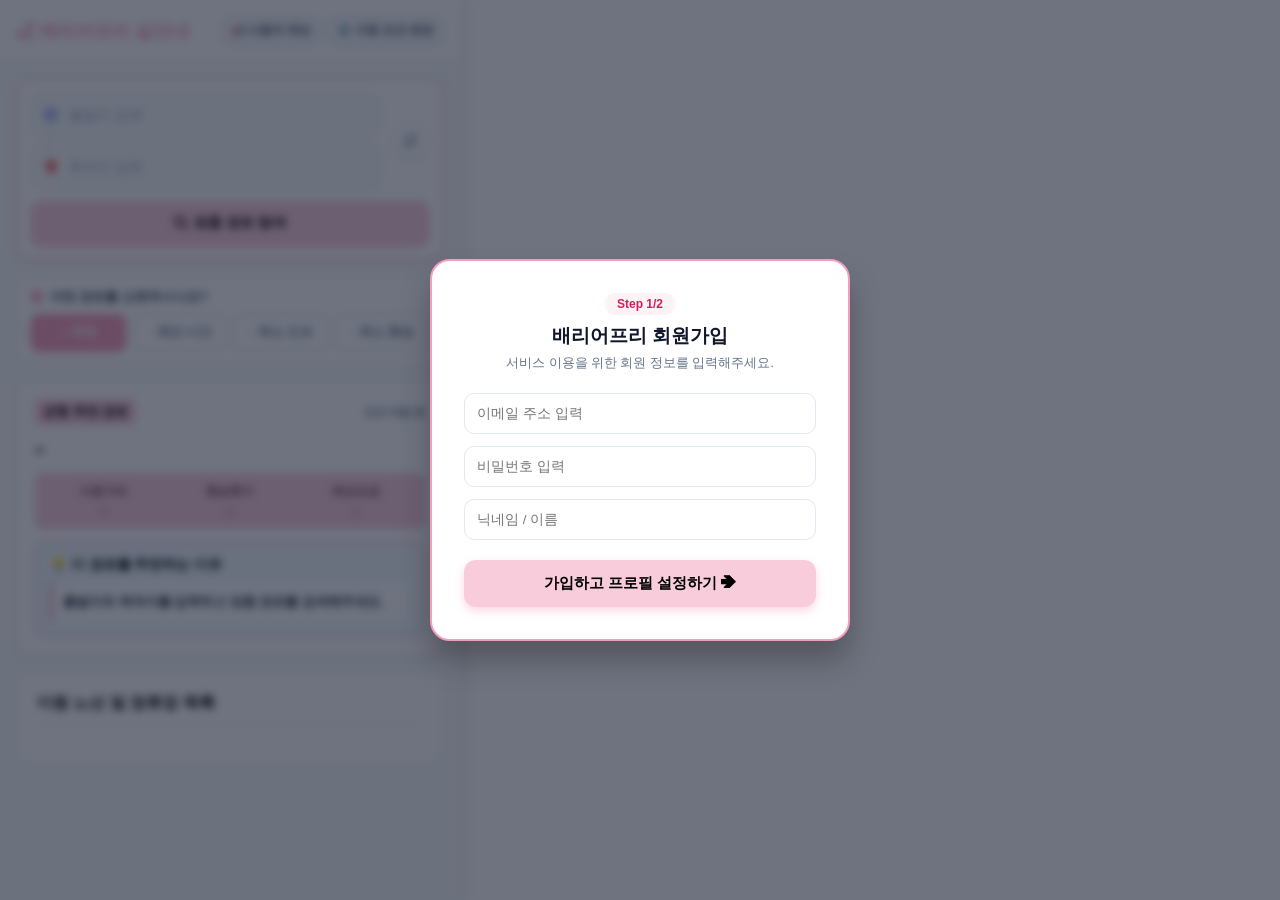
<file: frontend/index.html>
<!DOCTYPE html>
<html lang="ko">

<head>
  <meta charset="UTF-8">
  <meta name="viewport" content="width=device-width, initial-scale=1.0">
  <title>배리어프리 길안내 Service</title>

  <link rel="icon" href="data:,">

  <link rel="stylesheet" href="https://cdnjs.cloudflare.com/ajax/libs/font-awesome/6.4.0/css/all.min.css">

  <script type="text/javascript" src="https://dapi.kakao.com/v2/maps/sdk.js?appkey=a6e4cc9d6599ccd6f520b7e4932b0a70&libraries=services"></script>

  <style>
    /* =========================================================
       공통 스타일
    ========================================================== */
    * {
      box-sizing: border-box;
      margin: 0;
      padding: 0;
      font-family: -apple-system, BlinkMacSystemFont, "Segoe UI", Roboto, sans-serif;
    }

    html, body {
      width: 100%;
      height: 100%;
      overflow: hidden;
      background: #ffffff;
    }

    .app-container {
      display: flex;
      width: 100vw;
      height: 100vh;
    }

    /* =========================================================
       좌측 사이드바
    ========================================================== */
    .sidebar {
      width: 460px;
      min-width: 460px;
      height: 100%;
      background: #ffffff;
      z-index: 10;
      box-shadow: 4px 0 15px rgba(0, 0, 0, 0.08);
      display: flex;
      flex-direction: column;
    }

    .sidebar-header {
      padding: 16px;
      background: #ffffff;
      border-bottom: 1px solid #e2e8f0;
      flex-shrink: 0;
    }

    .app-title-row {
      display: flex;
      justify-content: space-between;
      align-items: center;
      gap: 6px;
      width: 100%;
    }

    .app-title {
      font-size: 18px;
      font-weight: 800;
      display: flex;
      align-items: center;
      gap: 6px;
      color: #f39eba;
      white-space: nowrap;
      flex-shrink: 0;
    }

    .header-btn-group {
      display: flex;
      gap: 4px;
      align-items: center;
      flex-shrink: 0;
    }

    .btn-edit-profile {
      background: #f8fafc;
      border: 1.5px solid #cbd5e1;
      color: #334155;
      font-size: 11.5px;
      font-weight: 800;
      padding: 6px 10px;
      border-radius: 20px;
      cursor: pointer;
      white-space: nowrap;
      transition: all 0.2s;
      display: inline-flex;
      align-items: center;
      gap: 4px;
      box-shadow: 0 2px 4px rgba(0,0,0,0.03);
    }

    .btn-edit-profile:hover {
      background: #f39eba;
      color: #ffffff;
      border-color: #f39eba;
    }

    .sidebar-scroll-content {
      flex: 1;
      overflow-y: auto;
      display: flex;
      flex-direction: column;
      gap: 16px;
      padding: 16px;
      background: #f8fafc;
    }

    /* 검색 박스 */
    .search-box {
      background: #ffffff;
      border: 1.5px solid #f39eba;
      border-radius: 14px;
      padding: 14px;
      display: flex;
      flex-direction: column;
      gap: 12px;
      box-shadow: 0 4px 12px rgba(243, 158, 186, 0.15);
      position: relative;
      z-index: 50;
    }

    .inputs-wrapper {
      display: flex;
      align-items: center;
      gap: 10px;
      position: relative;
    }

    .inputs-container {
      flex: 1;
      display: flex;
      flex-direction: column;
      gap: 8px;
      position: relative;
    }

    .inputs-container::before {
      content: '';
      position: absolute;
      left: 17px;
      top: 24px;
      bottom: 24px;
      width: 1.5px;
      border-left: 2px dotted #f39eba;
      z-index: 1;
    }

    .input-wrapper-relative {
      position: relative;
      width: 100%;
    }

    .input-group {
      display: flex;
      align-items: center;
      background: #f8fafc;
      border: 1px solid #e2e8f0;
      border-radius: 10px;
      padding: 0 12px;
      height: 44px;
      position: relative;
      z-index: 2;
      transition: all 0.2s;
    }

    .input-group:focus-within {
      border-color: #f39eba;
      background: #ffffff;
      box-shadow: 0 0 0 3px rgba(243, 158, 186, 0.2);
    }

    .input-icon {
      font-size: 14px;
      margin-right: 10px;
      width: 16px;
      text-align: center;
    }

    .input-icon.start { color: #2563eb; }
    .input-icon.end { color: #ef4444; }

    .input-group input {
      border: none;
      background: transparent;
      outline: none;
      width: 100%;
      font-size: 14px;
      color: #0f172a;
      font-weight: 700;
    }

    .input-group input::placeholder {
      color: #94a3b8;
      font-weight: 500;
    }

    .autocomplete-dropdown {
      display: none;
      position: absolute;
      top: 48px;
      left: 0;
      right: 0;
      background: #ffffff;
      border: 1.5px solid #f39eba;
      border-radius: 10px;
      box-shadow: 0 8px 24px rgba(0, 0, 0, 0.18);
      max-height: 220px;
      overflow-y: auto;
      z-index: 99999;
    }

    .autocomplete-dropdown.show {
      display: block;
    }

    .dropdown-item {
      padding: 10px 14px;
      font-size: 13px;
      cursor: pointer;
      border-bottom: 1px solid #f1f5f9;
      display: flex;
      flex-direction: column;
      gap: 2px;
      transition: background 0.15s;
    }

    .dropdown-item:last-child {
      border-bottom: none;
    }

    .dropdown-item:hover {
      background: #fdf2f4;
    }

    .dropdown-item .place-title {
      font-weight: 800;
      color: #0f172a;
    }

    .dropdown-item .place-address {
      font-size: 11px;
      color: #64748b;
    }

    .swap-btn {
      width: 38px;
      height: 38px;
      border-radius: 50%;
      border: 1px solid #e2e8f0;
      background: #ffffff;
      color: #64748b;
      font-size: 13px;
      cursor: pointer;
      display: flex;
      align-items: center;
      justify-content: center;
      transition: all 0.2s;
      box-shadow: 0 2px 4px rgba(0, 0, 0, 0.05);
    }

    .swap-btn:hover {
      background: #f8ccdb;
      color: #000000;
      border-color: #f39eba;
      transform: rotate(180deg);
    }

    .search-btn {
      width: 100%;
      padding: 13px;
      border: none;
      border-radius: 10px;
      background: #f8ccdb;
      color: #000000;
      font-size: 14px;
      font-weight: 800;
      cursor: pointer;
      box-shadow: 0 2px 4px rgba(243, 158, 186, 0.6);
      transition: background 0.2s;
      display: flex;
      align-items: center;
      justify-content: center;
      gap: 6px;
    }

    .search-btn:hover { background: #f39eba; color: #ffffff; }
    .search-btn:disabled { cursor: wait; opacity: 0.65; }

    /* 경로 선호도 UI */
    .pref-section {
      background: #ffffff;
      border: 1px solid #e2e8f0;
      border-radius: 12px;
      padding: 12px 14px;
    }

    .pref-question {
      font-size: 12.5px;
      font-weight: 800;
      color: #334155;
      margin-bottom: 8px;
      display: flex;
      align-items: center;
      gap: 6px;
    }

    .type-filter {
      display: flex;
      gap: 6px;
    }

    .chip {
      flex: 1;
      text-align: center;
      padding: 9px 0;
      font-size: 12.5px;
      font-weight: 700;
      color: #64748b;
      cursor: pointer;
      border-radius: 8px;
      transition: all 0.2s;
      background: #ffffff;
      border: 1.5px solid #cbd5e1;
      display: flex;
      align-items: center;
      justify-content: center;
      gap: 4px;
    }

    .chip:hover {
      background: #fdf2f4;
      border-color: #f39eba;
      color: #0f172a;
    }

    .chip .radio-dot {
      font-size: 10px;
      color: #94a3b8;
    }

    .chip.active {
      background: #f39eba;
      color: #ffffff;
      border-color: #f39eba;
      box-shadow: 0 2px 6px rgba(243, 158, 186, 0.4);
    }

    .chip.active:hover {
      background: #e88ea8;
      border-color: #e88ea8;
      color: #ffffff;
    }

    .chip.active .radio-dot {
      color: #ffffff;
    }

    .status-card {
      display: none;
      background: #ffffff;
      border: 1px solid #e2e8f0;
      border-radius: 12px;
      padding: 14px;
      font-size: 13px;
      color: #475569;
      line-height: 1.5;
    }

    .status-card.show { display: block; }
    .status-card.error {
      color: #b91c1c;
      background: #fef2f2;
      border-color: #fecaca;
    }

    .route-summary-card {
      background: #ffffff;
      border-radius: 12px;
      padding: 18px;
      border: 1px solid #e2e8f0;
      box-shadow: 0 1px 3px rgba(243, 158, 186, 0.6);
    }

    .route-badge-row {
      display: flex;
      justify-content: space-between;
      align-items: center;
      margin-bottom: 8px;
    }

    .route-no {
      background: #f8ccdb;
      color: #000000;
      font-size: 13px;
      font-weight: 800;
      padding: 4px 8px;
      border-radius: 6px;
    }

    .applied-cond-text {
      font-size: 11px;
      color: #64748b;
      font-weight: 600;
    }

    .main-time {
      font-size: 28px;
      font-weight: 900;
      color: #0f172a;
      margin-bottom: 8px;
    }

    .sub-info-grid {
      display: grid;
      grid-template-columns: repeat(3, 1fr);
      gap: 8px;
      background: #f8ccdb;
      padding: 10px;
      border-radius: 8px;
      margin-bottom: 12px;
      text-align: center;
    }

    .sub-info-item { font-size: 12px; color: #000000; }
    .sub-info-item strong {
      display: block;
      font-size: 15px;
      color: #000000;
      margin-top: 2px;
    }

    .reason-box {
      background: #f0f9ff;
      border: 1.5px solid #f39eba;
      border-radius: 10px;
      padding: 14px;
    }

    .reason-title {
      font-size: 13.5px;
      font-weight: 800;
      color: #000000;
      margin-bottom: 8px;
    }

    .ai-reason-text {
      font-size: 13px;
      color: #1e293b;
      line-height: 1.5;
      font-weight: 600;
      background: #ffffff;
      padding: 10px;
      border-radius: 6px;
      border-left: 3px solid #f39eba;
    }

    /* Timeline */
    .timeline-card {
      background: #ffffff;
      border-radius: 12px;
      padding: 20px;
      border: 1px solid #e2e8f0;
    }

    .timeline-title {
      font-size: 16px;
      font-weight: 800;
      color: #000000;
      margin-bottom: 18px;
      padding-bottom: 10px;
      border-bottom: 2px solid #f1f5f9;
    }

    .timeline { position: relative; padding-left: 36px; }
    .timeline-item { position: relative; padding-bottom: 24px; }
    .timeline-item:last-child { padding-bottom: 0; }

    .timeline-item::before {
      content: '';
      position: absolute;
      left: -19px;
      top: 24px;
      bottom: -10px;
      width: 3px;
      background: #f8ccdb;
    }

    .timeline-item:last-child::before { display: none; }

    .timeline-dot {
      position: absolute;
      left: -35px;
      top: 2px;
      width: 34px;
      height: 34px;
      border-radius: 50%;
      display: flex;
      align-items: center;
      justify-content: center;
      font-size: 15px;
      border: 2px solid #ffffff;
      box-shadow: 0 2px 5px rgba(0, 0, 0, 0.15);
    }

    .timeline-dot.walk { background: #e0f2fe; color: #0369a1; }
    .timeline-dot.bus { background: #dcfce7; color: #15803d; }
    .timeline-dot.subway { background: #fce7f3; color: #be185d; }
    .timeline-dot.transfer { background: #fef9c3; color: #a16207; }
    .timeline-dot.end { background: #fee2e2; color: #b91c1c; }

    .step-header { display: flex; flex-direction: column; gap: 2px; margin-bottom: 6px; }
    .step-title { font-size: 15px; font-weight: 800; color: #0f172a; }
    .step-sub-path { font-size: 13px; font-weight: 500; color: #64748b; margin-top: 1px; }
    .step-desc { font-size: 13.5px; color: #64748b; font-weight: 500; line-height: 1.4; }

    .kakao-route-card {
      margin-top: 10px;
      background: #f8fafc;
      border: 1px solid #e2e8f0;
      border-radius: 10px;
      padding: 12px 14px;
    }

    .route-vehicle-badge {
      display: inline-flex;
      align-items: center;
      gap: 6px;
      padding: 4px 10px;
      border-radius: 6px;
      font-size: 13px;
      font-weight: 800;
      margin-bottom: 10px;
    }

    .route-vehicle-badge.bus { background: #33A852; color: #ffffff; }
    .route-vehicle-badge.subway { background: #EAE12F; color: #000000; }

    .route-station-flow {
      display: flex;
      flex-direction: column;
      gap: 6px;
      font-size: 13.5px;
    }

    .station-node {
      display: flex;
      align-items: center;
      gap: 8px;
    }

    .station-node .label-tag {
      font-size: 11px;
      font-weight: 800;
      padding: 2px 6px;
      border-radius: 4px;
    }

    .station-node.board .label-tag { background: #dbeafe; color: #1d4ed8; }
    .station-node.alight .label-tag { background: #fef3c7; color: #b45309; }

    .station-node .station-name {
      font-weight: 800;
      color: #0f172a;
    }

    .station-toggle-wrapper { margin-top: 8px; }

    .btn-toggle-stations {
      background: #fdf2f4;
      border: 1px solid #f8ccdb;
      border-radius: 6px;
      padding: 6px 10px;
      font-size: 12px;
      font-weight: 700;
      color: #0f172a;
      cursor: pointer;
      display: inline-flex;
      align-items: center;
      gap: 6px;
      transition: all 0.2s;
    }

    .btn-toggle-stations:hover {
      background: #f39eba;
      color: #ffffff;
      border-color: #f39eba;
    }

    .station-list {
      display: none;
      margin-top: 8px;
      background: #fdf2f4;
      border: 1px solid #f8ccdb;
      border-radius: 8px;
      padding: 12px;
      font-size: 13.5px;
      color: #1e293b;
    }

    .station-list.show { display: block; }
    .station-title { font-weight: 800; color: #0f172a; font-size: 12px; margin-bottom: 10px; }

    .vertical-station-container {
      display: flex;
      flex-direction: column;
      gap: 2px;
      padding-left: 4px;
    }

    .vertical-station-item {
      font-size: 13px;
      font-weight: 700;
      color: #1e293b;
      display: flex;
      align-items: center;
      gap: 8px;
    }

    .vertical-station-item i { font-size: 10px; color: #f39eba; }
    .vertical-station-line { font-size: 11px; color: #f8ccdb; padding-left: 3px; line-height: 1; margin: 2px 0; font-weight: bold; }

    .timeline-dot.accessibility { background: #ede9fe; color: #6d28d9; }
    
    .accessibility-guide { 
      margin-top: 10px; 
      padding: 14px; 
      background: #faf5ff; 
      border: 1px solid #ddd6fe; 
      border-radius: 10px; 
    }
    
    .accessibility-guide-title { font-size: 12px; font-weight: 800; color: #6d28d9; margin-bottom: 8px; }
    .facility-step { padding: 8px 0; border-bottom: 1px dashed #ddd6fe; font-size: 13px; line-height: 1.55; color: #334155; }
    .facility-step:last-child { border-bottom: none; padding-bottom: 0; }
    .facility-step:first-child { padding-top: 0; }
    .facility-name { font-weight: 800; color: #0f172a; }
    .facility-location { margin-top: 3px; color: #475569; }
    .facility-status { display: inline-block; margin-top: 5px; padding: 2px 7px; border-radius: 999px; font-size: 11px; font-weight: 800; background: #dcfce7; color: #15803d; }
    .facility-status.unknown { background: #fef3c7; color: #92400e; }
    .facility-status.unavailable { background: #fee2e2; color: #b91c1c; }
    .internal-path-warning { margin-top: 8px; padding: 8px 10px; border-radius: 7px; background: #fff7ed; color: #9a3412; font-size: 12px; font-weight: 700; line-height: 1.5; }

    .bus-accessibility-guide {
      margin-top: 10px;
      padding: 12px;
      background: #f0fdf4;
      border: 1.5px solid #86efac;
      border-radius: 10px;
    }

    .bus-accessibility-title { font-size: 12px; font-weight: 800; color: #15803d; margin-bottom: 8px; }
    .bus-accessibility-row { font-size: 13px; color: #1e293b; line-height: 1.55; }
    .bus-accessibility-row strong { color: #0f172a; font-weight: 800; }
    .bus-accessibility-status { display: inline-block; margin-top: 6px; padding: 3px 9px; border-radius: 999px; font-size: 11.5px; font-weight: 800; background: #dcfce7; color: #15803d; }
    .bus-accessibility-status.unknown { background: #fef3c7; color: #92400e; }
    .bus-accessibility-status.unavailable { background: #fee2e2; color: #b91c1c; }

    .walking-access-warning {
      margin-top: 6px; padding: 6px 8px; border-radius: 7px;
      background: #fff7ed; color: #9a3412; font-size: 11.5px;
      font-weight: 700; line-height: 1.45;
    }

    .file-input-wrapper {
      display: flex;
      flex-direction: column;
      gap: 6px;
    }

    .file-input-label {
      font-size: 12px;
      font-weight: 800;
      color: #475569;
      display: flex;
      align-items: center;
      gap: 4px;
    }

    .form-input-file {
      padding: 8px;
      background: #f8fafc;
      border: 1.5px solid #e2e8f0;
      border-radius: 10px;
      font-size: 12.5px;
      color: #475569;
      cursor: pointer;
    }

    .form-input-file::-webkit-file-upload-button {
      background: #f8ccdb;
      border: none;
      border-radius: 6px;
      padding: 4px 10px;
      font-weight: 800;
      color: #000000;
      cursor: pointer;
      margin-right: 8px;
      transition: background 0.2s;
    }

    .form-input-file::-webkit-file-upload-button:hover {
      background: #f39eba;
      color: #ffffff;
    }

    /* 위치 핀 마커 스타일 */
    .kakao-pin-container {
      position: relative;
      display: flex;
      flex-direction: column;
      align-items: center;
      cursor: pointer;
      transform: translateY(-50%);
    }

    .kakao-pin-badge {
      padding: 3px 8px;
      border-radius: 12px;
      color: #ffffff;
      font-size: 11.5px;
      font-weight: 900;
      box-shadow: 0 2px 8px rgba(0, 0, 0, 0.2);
      white-space: nowrap;
      margin-bottom: 3px;
    }

    .kakao-pin-container.start .kakao-pin-badge { background: #2563eb; }
    .kakao-pin-container.end .kakao-pin-badge { background: #ef4444; }

    .kakao-pin-drop {
      width: 22px;
      height: 28px;
      border-radius: 50% 50% 50% 50% / 40% 40% 60% 60%;
      position: relative;
      display: flex;
      align-items: center;
      justify-content: center;
      box-shadow: 0 3px 8px rgba(0, 0, 0, 0.3);
    }

    .kakao-pin-container.start .kakao-pin-drop { background: #2563eb; border: 2px solid #ffffff; }
    .kakao-pin-container.end .kakao-pin-drop { background: #ef4444; border: 2px solid #ffffff; }

    .kakao-pin-drop::after {
      content: '';
      width: 8px;
      height: 8px;
      background: #ffffff;
      border-radius: 50%;
    }

    .kakao-pin-drop-tail {
      width: 0;
      height: 0;
      border-left: 4px solid transparent;
      border-right: 4px solid transparent;
      margin-top: -2px;
    }

    .kakao-pin-container.start .kakao-pin-drop-tail { border-top: 6px solid #2563eb; }
    .kakao-pin-container.end .kakao-pin-drop-tail { border-top: 6px solid #ef4444; }

    #map { flex: 1; height: 100%; }

    /* 모달 */
    .modal-overlay {
      display: flex;
      position: fixed;
      top: 0;
      left: 0;
      width: 100vw;
      height: 100vh;
      background: rgba(15, 23, 42, 0.6);
      backdrop-filter: blur(4px);
      z-index: 999999;
      justify-content: center;
      align-items: center;
    }

    .modal-card {
      background: #ffffff;
      padding: 32px;
      border-radius: 20px;
      width: 420px;
      box-shadow: 0 20px 30px rgba(0, 0, 0, 0.25);
      border: 2px solid #f39eba;
      animation: modalFadeIn 0.3s ease-out;
    }

    @keyframes modalFadeIn {
      from { opacity: 0; transform: translateY(-10px); }
      to { opacity: 1; transform: translateY(0); }
    }

    .modal-header { text-align: center; margin-bottom: 20px; }
    .modal-badge { display: inline-block; background: #fdf2f4; color: #d81b60; font-size: 12px; font-weight: 800; padding: 4px 12px; border-radius: 20px; margin-bottom: 8px; }
    .modal-title { font-size: 19px; font-weight: 800; color: #0f172a; margin-bottom: 6px; }
    .modal-desc { font-size: 12.5px; color: #64748b; line-height: 1.4; }
    .form-group { display: flex; flex-direction: column; gap: 12px; margin-bottom: 20px; }
    .form-input { width: 100%; padding: 12px; border: 1.5px solid #e2e8f0; border-radius: 10px; font-size: 13.5px; outline: none; transition: all 0.2s; }
    .form-input:focus { border-color: #f39eba; box-shadow: 0 0 0 3px rgba(243, 158, 186, 0.2); }
    .btn-action { width: 100%; padding: 14px; background: #f8ccdb; color: #000000; border: none; border-radius: 12px; font-weight: 800; font-size: 15px; cursor: pointer; box-shadow: 0 4px 10px rgba(243, 158, 186, 0.4); transition: all 0.2s; }
    .btn-action:hover { background: #f39eba; color: #ffffff; }
    .checkbox-group { display: flex; flex-direction: column; gap: 10px; margin-bottom: 24px; }
    .checkbox-label { font-size: 14px; font-weight: 700; color: #334155; display: flex; align-items: center; gap: 12px; cursor: pointer; padding: 12px 14px; border-radius: 10px; background: #f8fafc; border: 1.5px solid #e2e8f0; transition: all 0.2s; }
    .checkbox-label:hover { background: #fdf2f4; border-color: #f39eba; }
    .checkbox-label input { accent-color: #f39eba; width: 18px; height: 18px; cursor: pointer; }

    @media (max-width: 900px) {
      .sidebar { width: 380px; min-width: 380px; }
      .modal-card { width: 90%; padding: 24px; }
    }
  </style>
</head>

<body>
  <div class="app-container">

    <div class="sidebar">

      <div class="sidebar-header">
        <div class="app-title-row">
          <div class="app-title">
            <i class="fa-solid fa-route"></i>
            배리어프리 길안내
          </div>

          <div class="header-btn-group">
            <button class="btn-edit-profile" onclick="openReportModal()" title="보행 불편 요소 제보하기">
              📢 사용자 제보
            </button>
            <button class="btn-edit-profile" onclick="openProfileModal()">
              ⚙️ 이동 조건 변경
            </button>
          </div>
        </div>
      </div>

      <div class="sidebar-scroll-content">

        <div class="search-box">
          <div class="inputs-wrapper">
            <div class="inputs-container">
              <div class="input-wrapper-relative">
                <div class="input-group">
                  <i class="fa-regular fa-circle-dot input-icon start"></i>
                  <input type="text" id="start-input" value="" placeholder="출발지 입력" autocomplete="off">
                </div>
                <div id="start-dropdown" class="autocomplete-dropdown"></div>
              </div>

              <div class="input-wrapper-relative">
                <div class="input-group">
                  <i class="fa-solid fa-location-dot input-icon end"></i>
                  <input type="text" id="end-input" value="" placeholder="목적지 입력" autocomplete="off">
                </div>
                <div id="end-dropdown" class="autocomplete-dropdown"></div>
              </div>
            </div>

            <button class="swap-btn" onclick="swapStartEnd()" title="출발지/도착지 바꾸기">
              <i class="fa-solid fa-arrows-rotate"></i>
            </button>
          </div>

          <button class="search-btn" id="search-button" onclick="searchRoute()">
            <i class="fa-solid fa-magnifying-glass"></i>
            <span id="search-button-text">맞춤 경로 탐색</span>
          </button>
        </div>

        <div class="pref-section">
          <div class="pref-question">
            <i class="fa-solid fa-circle-question" style="color: #f39eba;"></i>
            어떤 경로를 선호하시나요?
          </div>

          <div class="type-filter">
            <div class="chip active" data-pref="balanced" onclick="selectPreference('balanced', this)">
              <span class="radio-dot">●</span> 추천
            </div>
            <div class="chip" data-pref="time" onclick="selectPreference('time', this)">
              <span class="radio-dot">○</span> 최단 시간
            </div>
            <div class="chip" data-pref="walk" onclick="selectPreference('walk', this)">
              <span class="radio-dot">○</span> 최소 도보
            </div>
            <div class="chip" data-pref="transfer" onclick="selectPreference('transfer', this)">
              <span class="radio-dot">○</span> 최소 환승
            </div>
          </div>
        </div>

        <div id="status-card" class="status-card"></div>

        <div class="route-summary-card" id="route-summary-card">
          <div class="route-badge-row">
            <span class="route-no" id="route-no">
              균형 추천 경로
            </span>
            <span class="applied-cond-text" id="applied-cond-summary">
              조건 적용 중
            </span>
          </div>

          <div class="main-time" id="route-time">-</div>

          <div class="sub-info-grid">
            <div class="sub-info-item">
              이동거리
              <strong id="route-dist">-</strong>
            </div>
            <div class="sub-info-item">
              환승횟수
              <strong id="route-trans">-</strong>
            </div>
            <div class="sub-info-item">
              예상요금
              <strong id="route-fare">-</strong>
            </div>
          </div>

          <div class="reason-box">
            <div class="reason-title">
              💡 이 경로를 추천하는 이유
            </div>
            <div id="ai-reason" class="ai-reason-text">
              출발지와 목적지를 입력하고 맞춤 경로를 검색해주세요.
            </div>
          </div>
        </div>

        <div class="timeline-card">
          <div class="timeline-title">
            이동 노선 및 정류장 목록
          </div>
          <div class="timeline" id="timeline-list"></div>
        </div>

      </div>
    </div>

    <div id="map"></div>
  </div>

  <div class="modal-overlay" id="signup-modal">
    <div class="modal-card">
      <div class="modal-header">
        <span class="modal-badge">Step 1/2</span>
        <div class="modal-title">배리어프리 회원가입</div>
        <div class="modal-desc">서비스 이용을 위한 회원 정보를 입력해주세요.</div>
      </div>

      <div class="form-group">
        <input type="email" id="signup-email" class="form-input" placeholder="이메일 주소 입력">
        <input type="password" id="signup-password" class="form-input" placeholder="비밀번호 입력">
        <input type="text" id="signup-name" class="form-input" placeholder="닉네임 / 이름">
      </div>

      <button class="btn-action" onclick="goToStep2()">가입하고 프로필 설정하기 ➔</button>
    </div>
  </div>

  <div class="modal-overlay" id="profile-modal" style="display: none;">
    <div class="modal-card">
      <div class="modal-header">
        <span class="modal-badge">Step 2/2</span>
        <div class="modal-title">이동에 필요한 조건 선택</div>
        <div class="modal-desc">개별 이동 제약 조건을 선택하시면 맞춤형 경로를 추천해 드립니다.</div>
      </div>

      <div class="checkbox-group">
        <label class="checkbox-label">
          <input type="checkbox" id="cond-stairs" value="no_stairs" checked>
          <span> 계단 이용 어려움</span>
        </label>
        <label class="checkbox-label">
          <input type="checkbox" id="cond-elevator" value="elevator_required" checked>
          <span> 엘리베이터 필수</span>
        </label>
        <label class="checkbox-label">
          <input type="checkbox" id="cond-slope" value="avoid_steep_slope">
          <span> 급경사 피하기</span>
        </label>
        <label class="checkbox-label">
          <input type="checkbox" id="cond-low-floor-bus" value="require_low_floor_bus">
          <span> 저상버스 필요</span>
        </label>
      </div>

      <button class="btn-action" onclick="completeOnboarding()">설정 완료하고 길찾기 시작</button>
    </div>
  </div>

  <div class="modal-overlay" id="report-modal" style="display: none;">
    <div class="modal-card">
      <div class="modal-header">
        <span class="modal-badge">Barrier-Free Report</span>
        <div class="modal-title">보행 불편 요소 제보하기</div>
        <div class="modal-desc">정확한 위치와 내용을 제보해 주시면 길안내에 즉시 반영됩니다.</div>
      </div>

      <div class="form-group">
        <input type="text" id="report-title" class="form-input" placeholder="장소명 / 위치 (예: 판교역 1번 출구)">
        <select id="report-type" class="form-input" style="background:#ffffff; color:#0f172a; font-weight:700;">
          <option value="STAIRS">계단 / 경사로 불편</option>
          <option value="ELEVATOR_OUT">엘리베이터 고장 / 공사</option>
          <option value="ROAD_BLOCK">보도블록 공사 / 도로 통제</option>
          <option value="OTHER">기타 불편 제보</option>
        </select>
        <textarea id="report-content" class="form-input" style="height:90px; resize:none;" placeholder="상세 제보 내용을 입력해 주세요."></textarea>

        <div class="file-input-wrapper">
          <label class="file-input-label" for="report-file">
            <i class="fa-solid fa-camera"></i> 현장 사진 첨부 (선택)
          </label>
          <input type="file" id="report-file" accept="image/*" class="form-input-file">
        </div>
      </div>

      <div style="display:flex; gap:8px;">
        <button class="btn-action" style="background:#e2e8f0; color:#475569;" onclick="closeReportModal()">취소</button>
        <button class="btn-action" onclick="submitReport()">제보 제출하기</button>
      </div>
    </div>
  </div>

  <div class="modal-overlay" id="slope-warning-modal" style="display: none;">
    <div class="modal-card" style="border-color: #ea580c; text-align: center;">
      <div class="modal-header">
        <span class="modal-badge" style="background: #fff7ed; color: #c2410c;">⚠️ 급경사 주의 안내</span>
        <div class="modal-title" style="color: #c2410c; margin-top: 6px;">급경사 구간이 포함되어 있습니다</div>
        <div class="modal-desc" id="slope-modal-desc" style="margin-top: 12px; font-size: 13.5px; color: #334155; line-height: 1.6;">
        </div>
      </div>
      <button class="btn-action" style="background: #ea580c; color: #ffffff; margin-top: 10px;" onclick="closeSlopeWarningModal()">
        확인하고 경로 보기
      </button>
    </div>
  </div>


  <script>
    /* =========================================================
       1. 설정 및 전역 변수
    ========================================================== */
    const API_BASE_URL = 'http://127.0.0.1:8000';

    let map = null;
    let ps = null;

    let startPoint = null;
    let endPoint = null;

    let startOverlay = null;
    let endOverlay = null;

    let currentPolylines = [];
    let currentSlopeOverlays = { lines: [], markers: [] };
    let currentSlopeSegments = [];

    let currentPreference = 'balanced';
    let currentPreferenceName = '균형 추천';
    let latestRouteResponse = null;


    /* =========================================================
       2. 초기화 및 카카오 지도 로드
    ========================================================== */
    window.addEventListener('DOMContentLoaded', function () {
      if (window.kakao && window.kakao.maps) {
        initMap();
        initAutocomplete();
      } else {
        alert('카카오 지도 SDK 로드에 실패했습니다. Kakao JavaScript 키를 확인해주세요.');
      }
    });

    function initMap() {
      const container = document.getElementById('map');
      const options = {
        center: new kakao.maps.LatLng(37.386, 127.12),
        level: 5
      };
      map = new kakao.maps.Map(container, options);

      if (kakao.maps.services) {
        ps = new kakao.maps.services.Places();
      }
    }


    /* =========================================================
       3. 연관 검색어 드롭다운 로직
    ========================================================== */
    function initAutocomplete() {
      const startInput = document.getElementById('start-input');
      const endInput = document.getElementById('end-input');
      const startDropdown = document.getElementById('start-dropdown');
      const endDropdown = document.getElementById('end-dropdown');

      setupAutocompleteInput(startInput, startDropdown);
      setupAutocompleteInput(endInput, endDropdown);

      document.addEventListener('click', function (e) {
        if (!startInput.contains(e.target) && !startDropdown.contains(e.target)) {
          startDropdown.classList.remove('show');
        }
        if (!endInput.contains(e.target) && !endDropdown.contains(e.target)) {
          endDropdown.classList.remove('show');
        }
      });
    }

    function setupAutocompleteInput(inputEl, dropdownEl) {
      inputEl.addEventListener('input', function () {
        const keyword = this.value.trim();
        if (!keyword || !ps) {
          dropdownEl.classList.remove('show');
          dropdownEl.innerHTML = '';
          return;
        }

        ps.keywordSearch(keyword, function (data, status) {
          if (status === kakao.maps.services.Status.OK) {
            const sortedData = [...data].sort((a, b) => {
              const aIncludes = a.place_name.includes(keyword);
              const bIncludes = b.place_name.includes(keyword);

              if (aIncludes && !bIncludes) return -1;
              if (!aIncludes && bIncludes) return 1;

              const aStartsWith = a.place_name.startsWith(keyword);
              const bStartsWith = b.place_name.startsWith(keyword);
              if (aStartsWith && !bStartsWith) return -1;
              if (!aStartsWith && bStartsWith) return 1;

              return 0;
            });

            renderDropdownItems(sortedData, inputEl, dropdownEl);
          } else {
            dropdownEl.classList.remove('show');
            dropdownEl.innerHTML = '';
          }
        });
      });
    }

    function renderDropdownItems(places, inputEl, dropdownEl) {
      dropdownEl.innerHTML = '';
      const limit = Math.min(places.length, 5);

      for (let i = 0; i < limit; i++) {
        const place = places[i];
        const item = document.createElement('div');
        item.className = 'dropdown-item';

        const address = place.road_address_name || place.address_name || '';

        item.innerHTML = `
          <span class="place-title">${escapeHtml(place.place_name)}</span>
          ${address ? `<span class="place-address">${escapeHtml(address)}</span>` : ''}
        `;

        item.addEventListener('click', function () {
          inputEl.value = place.place_name;
          dropdownEl.classList.remove('show');
        });

        dropdownEl.appendChild(item);
      }

      dropdownEl.classList.add('show');
    }


    /* =========================================================
       4. 모달 및 이벤트 핸들러
    ========================================================== */
    function goToStep2() {
      const email = document.getElementById('signup-email').value.trim();
      if (!email) {
        alert('이메일 주소를 입력해주세요.');
        return;
      }
      document.getElementById('signup-modal').style.display = 'none';
      document.getElementById('profile-modal').style.display = 'flex';
    }

    function openProfileModal() {
      document.getElementById('profile-modal').style.display = 'flex';
    }

    function completeOnboarding() {
      document.getElementById('profile-modal').style.display = 'none';

      const startKeyword = document.getElementById('start-input').value.trim();
      const endKeyword = document.getElementById('end-input').value.trim();

      if (startKeyword && endKeyword) {
        searchRoute();
      }
    }

    function openReportModal() {
      document.getElementById('report-modal').style.display = 'flex';
    }

    function closeReportModal() {
      document.getElementById('report-modal').style.display = 'none';
    }

    function submitReport() {
      const title = document.getElementById('report-title').value.trim();
      const content = document.getElementById('report-content').value.trim();
      const fileInput = document.getElementById('report-file');

      if (!title || !content) {
        alert('위치와 제보 내용을 모두 입력해 주세요.');
        return;
      }

      const hasFile = fileInput.files && fileInput.files.length > 0;
      const fileText = hasFile ? `\n(첨부된 사진: ${fileInput.files[0].name})` : '';

      alert(`제보가 성공적으로 접수되었습니다. 감사합니다!${fileText}`);

      document.getElementById('report-title').value = '';
      document.getElementById('report-content').value = '';
      fileInput.value = '';
      closeReportModal();
    }

    /* 급경사 주의 모달 감지 및 연동 */
    function checkAndShowSlopeWarning(backendData) {
      const avoidSlopeChecked = document.getElementById('cond-slope')?.checked;

      const hasRenderedSlope = (currentSlopeSegments && currentSlopeSegments.length > 0) || 
                               (currentSlopeOverlays && currentSlopeOverlays.markers && currentSlopeOverlays.markers.length > 0);

      if (avoidSlopeChecked && backendData?.has_steep_warning && hasRenderedSlope) {
        const descEl = document.getElementById('slope-modal-desc');

        if (descEl && backendData?.slope_warning_message) {
          descEl.innerText = backendData.slope_warning_message;
        } else if (descEl) {
          descEl.innerHTML = `
            선택하신 경로에 <strong>8% 이상의 급경사 구간</strong>이 포함되어 있습니다.<br>
            지형 특성상 완만한 대체 경로로 안내해 드리니 이동 시 주의하시기 바랍니다.
          `;
        }

        document.getElementById('slope-warning-modal').style.display = 'flex';
      }
    }

    function closeSlopeWarningModal() {
      const modal = document.getElementById('slope-warning-modal');
      if (modal) {
        modal.style.display = 'none';
      }
    }


    /* =========================================================
       5. 경로 선호도
    ========================================================== */
    function selectPreference(prefKey, element) {
      currentPreference = prefKey;

      const chips = document.querySelectorAll('.chip');
      chips.forEach(chip => {
        chip.classList.remove('active');
        const dot = chip.querySelector('.radio-dot');
        if (dot) dot.innerText = '○';
      });

      element.classList.add('active');
      const activeDot = element.querySelector('.radio-dot');
      if (activeDot) activeDot.innerText = '●';

      currentPreferenceName = element.innerText.replace(/[●○]/g, '').trim();

      const startKeyword = document.getElementById('start-input').value.trim();
      const endKeyword = document.getElementById('end-input').value.trim();

      if (startKeyword && endKeyword) {
        searchRoute();
      }
    }

    function getBackendPreference() {
      const preferenceMap = {
        balanced: 'BALANCED',
        time: 'FASTEST',
        walk: 'MIN_WALKING',
        transfer: 'MIN_TRANSFER'
      };

      return preferenceMap[currentPreference] || 'BALANCED';
    }


    /* =========================================================
       6. 검색 실행
    ========================================================== */
    document.getElementById('start-input').addEventListener('keydown', function (event) {
      if (event.key === 'Enter') searchRoute();
    });

    document.getElementById('end-input').addEventListener('keydown', function (event) {
      if (event.key === 'Enter') searchRoute();
    });

    function swapStartEnd() {
      const startInput = document.getElementById('start-input');
      const endInput = document.getElementById('end-input');
      const temp = startInput.value;
      startInput.value = endInput.value;
      endInput.value = temp;

      if (startInput.value && endInput.value) {
        searchRoute();
      }
    }

    function setLoading(isLoading) {
      const button = document.getElementById('search-button');
      const text = document.getElementById('search-button-text');
      button.disabled = isLoading;
      text.innerText = isLoading ? '경로 분석 중...' : '맞춤 경로 탐색';
    }

    function showStatus(message, isError = false) {
      const statusCard = document.getElementById('status-card');
      statusCard.innerText = message;
      statusCard.classList.add('show');
      if (isError) statusCard.classList.add('error');
      else statusCard.classList.remove('error');
    }

    function hideStatus() {
      const statusCard = document.getElementById('status-card');
      statusCard.classList.remove('show', 'error');
    }


    /* =========================================================
       7. API 경로 탐색 호출
    ========================================================== */
    async function searchRoute() {
      const startKeyword = document.getElementById('start-input').value.trim();
      const endKeyword = document.getElementById('end-input').value.trim();

      if (!startKeyword || !endKeyword) {
        showStatus('출발지와 목적지를 모두 입력해주세요.', true);
        return;
      }

      const mobilityConstraints = {
        avoid_stairs: document.getElementById('cond-stairs').checked,
        require_elevator: document.getElementById('cond-elevator').checked,
        avoid_steep_slope: document.getElementById('cond-slope').checked,
        require_low_floor_bus: document.getElementById('cond-low-floor-bus').checked
      };

      const selectedConditionCount = Object.values(mobilityConstraints).filter(Boolean).length;
      document.getElementById('applied-cond-summary').innerText =
        `조건 ${selectedConditionCount}개 적용 중`;

      hideStatus();
      setLoading(true);

      try {
        const response = await fetch(`${API_BASE_URL}/routes/recommend`, {
          method: 'POST',
          headers: { 'Content-Type': 'application/json' },
          body: JSON.stringify({
            origin_name: startKeyword,
            destination_name: endKeyword,
            mobility_constraints: mobilityConstraints,
            route_preference: getBackendPreference()
          })
        });

        let data = null;
        try {
          data = await response.json();
        } catch (parseError) {
          throw new Error('백엔드 응답을 JSON으로 읽을 수 없습니다.');
        }

        if (!response.ok) {
          let message = '경로 탐색에 실패했습니다.';
          if (data && data.detail) {
            message = typeof data.detail === 'string' ? data.detail : JSON.stringify(data.detail);
          }
          throw new Error(message);
        }

        console.log('FastAPI 추천 결과:', data);
        latestRouteResponse = data;

        if (!data.recommended_route) {
          clearRouteMap();
          clearRouteUI();
          showStatus(data.message || '현재 조건에서 이용 가능한 추천 경로를 찾지 못했습니다.', true);
          return;
        }

        startPoint = new kakao.maps.LatLng(data.origin.latitude, data.origin.longitude);
        endPoint = new kakao.maps.LatLng(data.destination.latitude, data.destination.longitude);

        updateMarkers();
        renderBackendRoute(data);
        drawBackendRoute(data.recommended_route);

        checkAndShowSlopeWarning(data);

        const summary = data.summary || {};
        showStatus(
          `총 ${summary.total_candidate_count ?? '-'}개 후보 중 ${summary.available_route_count ?? '-'}개의 이용 가능 경로를 분석했습니다.`
        );

      } catch (error) {
        console.error(error);
        clearRouteMap();
        showStatus('경로 탐색 중 오류가 발생했습니다.\n' + error.message, true);
      } finally {
        setLoading(false);
      }
    }


    /* =========================================================
       8. 출발/도착 마커
    ========================================================== */
    function updateMarkers() {
      if (startOverlay) startOverlay.setMap(null);
      if (endOverlay) endOverlay.setMap(null);

      if (startPoint) {
        const startContent = `
          <div class="kakao-pin-container start">
            <div class="kakao-pin-badge">출발</div>
            <div class="kakao-pin-drop"></div>
            <div class="kakao-pin-drop-tail"></div>
          </div>
        `;
        startOverlay = new kakao.maps.CustomOverlay({
          map: map,
          position: startPoint,
          content: startContent,
          yAnchor: 1.0
        });
      }

      if (endPoint) {
        const endContent = `
          <div class="kakao-pin-container end">
            <div class="kakao-pin-badge">도착</div>
            <div class="kakao-pin-drop"></div>
            <div class="kakao-pin-drop-tail"></div>
          </div>
        `;
        endOverlay = new kakao.maps.CustomOverlay({
          map: map,
          position: endPoint,
          content: endContent,
          yAnchor: 1.0
        });
      }
    }

    function renderBackendRoute(data) {
      const route = data.recommended_route;

      document.getElementById('route-no').innerText = `${currentPreferenceName} 경로`;

      const rawSeconds = route.total_travel_time_seconds ?? route.total_time_seconds ?? 0;
      const totalMinutes = rawSeconds > 0 ? Math.ceil(rawSeconds / 60) : (route.total_travel_time_minutes ?? route.total_time_minutes ?? 0);
      document.getElementById('route-time').innerText = `${totalMinutes}분`;

      const distanceMeters = Number(route.total_distance_meters || 0);
      document.getElementById('route-dist').innerText = distanceMeters > 0 ? `${(distanceMeters / 1000).toFixed(1)}km` : '정보 없음';

      const transferCount = route.transfer_count ?? 0;
      document.getElementById('route-trans').innerText = `${transferCount}회`;

      let fareText = '정보 없음';
      if (route.fare !== null && route.fare !== undefined) {
        fareText = `${Number(route.fare).toLocaleString('ko-KR')}원`;
      }
      document.getElementById('route-fare').innerText = fareText;

      const evaluation = route.evaluation || {};
      const positiveReasons = Array.isArray(evaluation.positive_reasons) ? evaluation.positive_reasons : [];

      const aiReason = (typeof data.ai_reason === 'string' && data.ai_reason.trim())
        ? data.ai_reason.trim()
        : (typeof route.ai_reason === 'string' && route.ai_reason.trim() ? route.ai_reason.trim() : null);

      const reasonText = aiReason
        || (positiveReasons.length > 0
          ? positiveReasons.join(' ')
          : '선택하신 이동 조건과 접근성 정보를 바탕으로 최적화된 맞춤 경로입니다.');

      document.getElementById('ai-reason').innerText = reasonText;

      renderBackendTimeline(route);
    }

    function getBusAccessibilityForStep(route, stepId) {
      const accessibility = route.accessibility || {};
      const busAccessibility = Array.isArray(accessibility.bus_accessibility)
        ? accessibility.bus_accessibility
        : [];

      return busAccessibility.find(item => Number(item.step_id) === Number(stepId)) || null;
    }

    function renderBusAccessibilityGuide(route, step) {
      const result = getBusAccessibilityForStep(route, step.step_id);
      if (!result) return '';

      const routes = Array.isArray(result.routes) ? result.routes : [];

      if (routes.length === 0) {
        return `
          <div class="bus-accessibility-guide">
            <div class="bus-accessibility-title">♿ 실시간 저상버스 도착 정보</div>
            <div class="bus-accessibility-row">실시간 저상버스 정보를 확인하지 못했습니다.</div>
            <span class="bus-accessibility-status unknown">정보 미확인</span>
          </div>
        `;
      }

      const rows = routes.map(item => {
        const realtime = item.realtime || {};
        const status = String(realtime.status || '').toUpperCase();
        const nextBus = realtime.next_low_floor_bus || null;
        const busNumber = item.bus_number || '-';

        if (status === 'AVAILABLE' && realtime.low_floor_bus_available === true) {
          const details = [];

          if (nextBus?.arrival_minutes !== null && nextBus?.arrival_minutes !== undefined) {
            details.push(`약 ${nextBus.arrival_minutes}분 후 도착`);
          }

          if (nextBus?.remaining_stops !== null && nextBus?.remaining_stops !== undefined) {
            details.push(`${nextBus.remaining_stops}개 정류장 전`);
          }

          return `
            <div class="bus-accessibility-row">
              <strong>${escapeHtml(busNumber)}번 저상버스</strong>
              ${details.length ? ` · ${escapeHtml(details.join(' · '))}` : ''}
            </div>
          `;
        }

        if (status === 'NO_LOW_FLOOR_BUS') {
          return `
            <div class="bus-accessibility-row">
              <strong>${escapeHtml(busNumber)}번</strong> · 현재 도착 예정 차량 중 저상버스 없음
            </div>
          `;
        }

        return `
          <div class="bus-accessibility-row">
            <strong>${escapeHtml(busNumber)}번</strong> · 실시간 저상버스 정보 미확인
          </div>
        `;
      }).join('');

      const resultStatus = String(result.status || '').toUpperCase();
      let badgeText = '정보 미확인';
      let badgeClass = 'unknown';

      if (resultStatus === 'LOW_FLOOR_AVAILABLE') {
        badgeText = '저상버스 이용 가능';
        badgeClass = '';
      } else if (resultStatus === 'LOW_FLOOR_NOT_AVAILABLE') {
        badgeText = '저상버스 없음';
        badgeClass = 'unavailable';
      }

      return `
        <div class="bus-accessibility-guide">
          <div class="bus-accessibility-title">♿ 실시간 저상버스 도착 정보</div>
          ${rows}
          <span class="bus-accessibility-status ${badgeClass}">${badgeText}</span>
        </div>
      `;
    }

    function toggleStations(stepIndex, count) {
      const listEl = document.getElementById(`station-list-${stepIndex}`);
      const btnEl = document.getElementById(`station-btn-${stepIndex}`);
      if (!listEl) return;

      if (listEl.classList.contains('show')) {
        listEl.classList.remove('show');
        btnEl.innerHTML = `▼ 경유 정류장/역 (${count}개) 보기`;
      } else {
        listEl.classList.add('show');
        btnEl.innerHTML = `▲ 경유 목록 접기`;
      }
    }

    function getWalkingAccessPart(route, key) {
      return (route.walking_access || {})[key] || null;
    }

    function getWalkingAccessibilityPart(route, key) {
      return (route.walking_accessibility || {})[key] || null;
    }

    function renderAccessWalkingTimelineItem(route, key, placeName) {
      const access = getWalkingAccessPart(route, key);
      const accessibility = getWalkingAccessibilityPart(route, key);

      const label = key === 'first_mile' ? '첫 보행 구간' : '마지막 보행 구간';

      const distance =
        access?.distance_meters ??
        access?.distance ??
        access?.total_distance_meters ??
        (key === 'first_mile' ? route.total_walk_distance_meters : null);

      const seconds =
        access?.time_seconds ??
        access?.duration_seconds ??
        access?.total_time_seconds ??
        (key === 'first_mile' ? route.access_walk_time_seconds : null);

      const meta = [];
      if (distance !== null && distance !== undefined && distance > 0) {
        meta.push(`${Number(distance).toLocaleString('ko-KR')}m`);
      }
      if (seconds !== null && seconds !== undefined && seconds > 0) {
        meta.push(`약 ${Math.max(1, Math.ceil(Number(seconds) / 60))}분`);
      }

      const barriers = Array.isArray(accessibility?.detected_barriers)
        ? [...accessibility.detected_barriers]
        : [];

      if (accessibility?.has_stairs === true && !barriers.includes('계단')) barriers.push('계단');
      if (accessibility?.has_overpass === true && !barriers.includes('육교')) barriers.push('육교');

      const warningHtml = barriers.length
        ? `<div class="walking-access-warning">⚠️ 보행 주의 요소: ${barriers.map(v => escapeHtml(String(v))).join(', ')}</div>`
        : '';

      return `
        <div class="timeline-item">
          <div class="timeline-dot walk"><i class="fa-solid fa-person-walking"></i></div>
          <div class="step-header"><span class="step-title">${escapeHtml(label)}</span></div>
          <div class="step-desc">${placeName ? `${escapeHtml(placeName)} · ` : ''}${meta.length ? escapeHtml(meta.join(' · ')) : '도보 이동'}</div>
          ${warningHtml}
        </div>
      `;
    }

    function renderBackendTimeline(route) {
      const steps = Array.isArray(route.steps) ? route.steps : [];
      const internalPaths = getInternalAccessibilityPaths(route);
      const renderedInternalPaths = new Set();
      let timelineHtml = '';

      const originName = latestRouteResponse?.origin?.name || '출발지';
      timelineHtml += renderAccessWalkingTimelineItem(route, 'first_mile', originName);

      steps.forEach((step, stepIndex) => {
        const stepType = String(step.step_type || '').toUpperCase();
        let guidance = String(step.guidance || '');
        const stops = Array.isArray(step.stops) ? step.stops : [];
        const firstStop = normalizeStationName(stops[0] || '');
        const lastStop = normalizeStationName(stops[stops.length - 1] || '');

        if (stepType === 'SUBWAY') {
          internalPaths.forEach((internalPath, internalIndex) => {
            if (renderedInternalPaths.has(internalIndex)) return;

            const movementType = getInternalPathMovementType(internalPath);
            const stationName = normalizeStationName(getInternalPathStationName(internalPath));
            const toLine = String(internalPath.movement?.to_line || '').trim();
            const stepLines = getStepLineNames(step);

            const isBoarding = movementType.includes('BOARD') && stationName === firstStop;
            const isTransferIntoThisStep = movementType.includes('TRANSFER') && stationName === firstStop && (!toLine || stepLines.includes(toLine));

            if (isBoarding || isTransferIntoThisStep) {
              timelineHtml += renderInternalPathTimelineItem(internalPath);
              renderedInternalPaths.add(internalIndex);
            }
          });
        }

        let type = 'walk';
        let iconClass = 'fa-solid fa-person-walking';

        if (stepType === 'SUBWAY') {
          type = 'subway';
          iconClass = 'fa-solid fa-train-subway';
        } else if (stepType === 'BUS') {
          type = 'bus';
          iconClass = 'fa-solid fa-bus';
        } else if (stepType === 'WALKING' && guidance.includes('환승')) {
          type = 'transfer';
          iconClass = 'fa-solid fa-arrows-rotate';
        }

        if (stepType === 'WALKING' && type !== 'transfer') {
          guidance = guidance.replace('환승 이동', '도보 이동').replace('환승', '도보');
        }

        let vehicleText = Array.isArray(step.vehicles) ? step.vehicles.map(v => v.name).filter(Boolean).join(', ') : '';

        let titleHtml = '';
        if (stepType === 'BUS') {
          const busTitle = vehicleText ? `일반 ${vehicleText}` : '버스';
          const routeSub = (stops.length > 1) ? `(${stops[0]} > ${stops[stops.length - 1]})` : '';

          titleHtml = `
            <span class="step-title">${escapeHtml(busTitle)}</span>
            ${routeSub ? `<span class="step-sub-path">${escapeHtml(routeSub)}</span>` : ''}
          `;
        } else {
          let mainTitle = guidance || (stepType === 'SUBWAY' ? '지하철 이동' : '도보 이동');
          titleHtml = `<span class="step-title">${escapeHtml(mainTitle)}</span>`;
        }

        const descriptionParts = [];
        if (step.distance !== undefined && step.distance !== null) {
          descriptionParts.push(`${Number(step.distance).toLocaleString('ko-KR')}m`);
        }
        if (step.time !== undefined && step.time !== null) {
          descriptionParts.push(`${Math.ceil(Number(step.time) / 60)}분`);
        }
        if (vehicleText && stepType !== 'BUS') descriptionParts.push(vehicleText);

        const description = descriptionParts.join(' · ');

        let kakaoCardHtml = '';
        if (stepType === 'BUS' || stepType === 'SUBWAY') {
          const badgeClass = stepType === 'BUS' ? 'bus' : 'subway';
          const badgeIcon = stepType === 'BUS' ? 'fa-bus' : 'fa-train-subway';

          kakaoCardHtml = `
            <div class="kakao-route-card">
              <div class="route-vehicle-badge ${badgeClass}">
                <i class="fa-solid ${badgeIcon}"></i> ${escapeHtml(vehicleText || (stepType === 'BUS' ? '버스' : '지하철'))}
              </div>
              <div class="route-station-flow">
                <div class="station-node board">
                  <span class="label-tag">승차</span>
                  <span class="station-name">${escapeHtml(stops[0] || '승차 정류장')}</span>
                </div>
                ${stops.length > 1 ? `
                  <div class="station-node alight">
                    <span class="label-tag">하차</span>
                    <span class="station-name">${escapeHtml(stops[stops.length - 1] || '하차 정류장')}</span>
                  </div>
                ` : ''}
              </div>
            </div>
          `;
        }

        let stationsHtml = '';
        if (stops.length > 2) {
          const viaStops = stops.slice(1, -1);
          const verticalStopsHtml = viaStops.map((stop, idx) => {
            const isLast = idx === viaStops.length - 1;
            return `
              <div class="vertical-station-item">
                <i class="fa-solid fa-circle"></i>
                <span>${escapeHtml(String(stop))}</span>
              </div>
              ${!isLast ? `<div class="vertical-station-line">│</div>` : ''}
            `;
          }).join('');

          stationsHtml = `
            <div class="station-toggle-wrapper">
              <button class="btn-toggle-stations" id="station-btn-${stepIndex}" onclick="toggleStations(${stepIndex}, ${viaStops.length})">
                ▼ 경유 정류장/역 (${viaStops.length}개) 보기
              </button>
              <div class="station-list" id="station-list-${stepIndex}">
                <div class="station-title">🚏 전체 경유 목록</div>
                <div class="vertical-station-container">
                  ${verticalStopsHtml}
                </div>
              </div>
            </div>
          `;
        }

        const requireLowFloorBus = document.getElementById('cond-low-floor-bus').checked;
        const busAccessibilityHtml = (stepType === 'BUS' && requireLowFloorBus)
          ? renderBusAccessibilityGuide(route, step)
          : '';

        timelineHtml += `
          <div class="timeline-item">
            <div class="timeline-dot ${type}"><i class="${iconClass}"></i></div>
            <div class="step-header">${titleHtml}</div>
            <div class="step-desc">${escapeHtml(description)}</div>
            ${kakaoCardHtml}
            ${stationsHtml}
            ${busAccessibilityHtml}
          </div>
        `;

        if (stepType === 'SUBWAY') {
          internalPaths.forEach((internalPath, internalIndex) => {
            if (renderedInternalPaths.has(internalIndex)) return;

            const movementType = getInternalPathMovementType(internalPath);
            const stationName = normalizeStationName(getInternalPathStationName(internalPath));
            const isAlighting = (movementType.includes('ALIGHT') || movementType.includes('ARRIV') || movementType.includes('EXIT')) && stationName === lastStop;

            if (isAlighting) {
              timelineHtml += renderInternalPathTimelineItem(internalPath);
              renderedInternalPaths.add(internalIndex);
            }
          });
        }
      });

      internalPaths.forEach((internalPath, internalIndex) => {
        if (!renderedInternalPaths.has(internalIndex)) {
          timelineHtml += renderInternalPathTimelineItem(internalPath);
          renderedInternalPaths.add(internalIndex);
        }
      });

      const destinationNameForWalk = latestRouteResponse?.destination?.name || '목적지';
      timelineHtml += renderAccessWalkingTimelineItem(route, 'last_mile', destinationNameForWalk);

      if (latestRouteResponse && latestRouteResponse.destination) {
        const destinationName = latestRouteResponse.destination.name || '목적지';
        timelineHtml += `
          <div class="timeline-item">
            <div class="timeline-dot end"><i class="fa-solid fa-location-dot"></i></div>
            <div class="step-header"><span class="step-title">${escapeHtml(destinationName)} 도착</span></div>
            <div class="step-desc">목적지에 도착했습니다.</div>
          </div>
        `;
      }

      document.getElementById('timeline-list').innerHTML = timelineHtml;
    }

    function getInternalAccessibilityPaths(route) {
      const accessibility = route.accessibility || {};
      if (Array.isArray(accessibility.internal_paths)) return accessibility.internal_paths;
      if (Array.isArray(route.internal_paths)) return route.internal_paths;
      return [];
    }

    function normalizeStationName(value) {
      return String(value || '').trim().replace(/\(.*?\)/g, '').replace(/\s+/g, '').replace(/역$/g, '');
    }

    function getInternalPathStationName(path) {
      return path.station_name || path.movement?.station_name || path.node_resolution?.station_name || path.start_node?.station_name || path.end_node?.station_name || '';
    }

    function getInternalPathMovementType(path) {
      return String(path.movement_type || path.movement?.movement_type || path.node_resolution?.movement_type || '').toUpperCase();
    }

    function getStepLineNames(step) {
      if (!Array.isArray(step.vehicles)) return [];
      return step.vehicles.map(v => String(v.name || '').trim()).filter(Boolean);
    }

    function getFacilityTypeName(facilityType) {
      const type = String(facilityType || '').toUpperCase();
      if (type === 'ELEVATOR') return '엘리베이터';
      if (type === 'ESCALATOR') return '에스컬레이터';
      if (type === 'STAIRS') return '계단';
      if (type === 'RAMP') return '경사로';
      if (type === 'WALKING' || type === 'WALKWAY') return '이동 통로';
      return facilityType || '이동 시설';
    }

    function getFloorMovementText(facility) {
      const fromFloor = facility.actual_from_floor || facility.edge_from_floor || '';
      const toFloor = facility.actual_to_floor || facility.edge_to_floor || '';
      if (fromFloor && toFloor && fromFloor !== toFloor) return `${fromFloor} → ${toFloor}`;
      return fromFloor || toFloor || '';
    }

    function getInternalPathTitle(path) {
      const stationName = getInternalPathStationName(path) || '역사';
      const movementType = getInternalPathMovementType(path);
      if (movementType.includes('TRANSFER')) return `♿ ${stationName} 환승 안내`;
      if (movementType.includes('ALIGHT') || movementType.includes('ARRIV') || movementType.includes('EXIT')) return `♿ ${stationName} 하차 안내`;
      if (movementType.includes('BOARD') || movementType.includes('DEPART')) return `♿ ${stationName} 승차 안내`;
      return `♿ ${stationName} 역사 내부 이동`;
    }

    function getRealtimeStatusInfo(facility) {
      const realtime = facility.realtime || {};
      const status = String(realtime.realtime_status || facility.realtime_status || 'UNKNOWN').toUpperCase();
      if (status === 'AVAILABLE' || status === 'NORMAL') return { text: '운행 가능', className: '' };
      if (status === 'UNAVAILABLE' || status === 'STOPPED' || status === 'OUT_OF_SERVICE') return { text: '운행 불가', className: 'unavailable' };
      return { text: '실시간 상태 미확인', className: 'unknown' };
    }

    function renderInternalPathTimelineItem(path) {
      const stationName = getInternalPathStationName(path) || '역사';
      const status = String(path.status || 'UNKNOWN').toUpperCase();
      const facilities = Array.isArray(path.required_facilities) ? path.required_facilities : [];

      let facilityHtml = '';
      if (facilities.length > 0) {
        facilityHtml = facilities.map((facility, index) => {
          const facilityName = getFacilityTypeName(facility.facility_type);
          const floorText = getFloorMovementText(facility);
          const exitNo = facility.exit_no;
          const detailLocation = String(facility.detail_location || '').trim();
          const realtimeStatus = getRealtimeStatusInfo(facility);

          const headlineParts = [`${index + 1}. ${facilityName} 이용`];
          if (exitNo !== null && exitNo !== undefined && String(exitNo).trim()) {
            headlineParts.push(`${String(exitNo).trim()}번 출구 방향`);
          }
          if (floorText) headlineParts.push(floorText);

          return `
            <div class="facility-step">
              <div class="facility-name">${headlineParts.map(v => escapeHtml(v)).join(' · ')}</div>
              ${detailLocation ? `<div class="facility-location">📍 ${escapeHtml(detailLocation)}</div>` : ''}
              <span class="facility-status ${realtimeStatus.className}">${escapeHtml(realtimeStatus.text)}</span>
            </div>
          `;
        }).join('');
      } else {
        const startDescription = path.start_node?.description || path.start_node?.detail_location || '';
        const endDescription = path.end_node?.description || path.end_node?.detail_location || '';
        facilityHtml = `
          <div class="facility-step">
            <div class="facility-name">역사 내부 접근 가능 경로</div>
            ${startDescription ? `<div class="facility-location">출발: ${escapeHtml(startDescription)}</div>` : ''}
            ${endDescription ? `<div class="facility-location">도착: ${escapeHtml(endDescription)}</div>` : ''}
          </div>
        `;
      }

      let warningHtml = '';
      if (status !== 'SUCCESS') {
        const message = path.message || path.node_resolution?.message || '해당 역사 내부 이동 경로의 일부 정보를 확인하지 못했습니다.';
        warningHtml = `<div class="internal-path-warning">⚠ ${escapeHtml(message)}</div>`;
      }

      const nodePath = Array.isArray(path.node_path) ? path.node_path : [];
      const nodePathText = nodePath.length > 1
        ? `${nodePath.length - 1}개 내부 구간 이동`
        : (status === 'SUCCESS' ? '역사 내부 접근성 경로 확인' : '역사 내부 동선 일부 미확인');

      return `
        <div class="timeline-item">
          <div class="timeline-dot accessibility"><i class="fa-solid fa-wheelchair-move"></i></div>
          <div class="step-header"><span class="step-title">${escapeHtml(getInternalPathTitle(path))}</span></div>
          <div class="step-desc">${escapeHtml(nodePathText)}</div>
          <div class="accessibility-guide">
            <div class="accessibility-guide-title">${escapeHtml(stationName)} 내부 접근성 동선</div>
            ${facilityHtml}
            ${warningHtml}
          </div>
        </div>
      `;
    }

    function getStepColor(step) {
      if (!step) return '#f39eba';
      const stepType = String(step.step_type || '').toUpperCase();

      if (stepType === 'WALKING' || stepType === 'WALK') return '#f39eba';

      const vehicles = Array.isArray(step.vehicles) ? step.vehicles : [];
      const vehicleName = vehicles.map(v => String(v.name || '')).join(' ');

      if (stepType === 'SUBWAY') {
        if (vehicleName.includes('1호선')) return '#0052A4';
        if (vehicleName.includes('2호선')) return '#00A84D';
        if (vehicleName.includes('3호선')) return '#EF7C1C';
        if (vehicleName.includes('4호선')) return '#00A5DE';
        if (vehicleName.includes('5호선')) return '#996CAC';
        if (vehicleName.includes('6호선')) return '#CD7C2F';
        if (vehicleName.includes('7호선')) return '#747F00';
        if (vehicleName.includes('8호선')) return '#EA545D';
        if (vehicleName.includes('9호선')) return '#BDB092';
        if (vehicleName.includes('신분당')) return '#D4003B';
        if (vehicleName.includes('수인분당') || vehicleName.includes('분당')) return '#EAE12F';
        if (vehicleName.includes('경의중앙')) return '#77C4A3';
        if (vehicleName.includes('공항')) return '#0090D2';
        if (vehicleName.includes('경춘')) return '#178C72';
        return '#0052A4';
      }

      if (stepType === 'BUS') {
        if (vehicleName.includes('직행') || vehicleName.includes('광역')) return '#E61C24';
        if (vehicleName.includes('간선')) return '#015294';
        if (vehicleName.includes('지선')) return '#53B332';
        if (vehicleName.includes('마을')) return '#53B332';
        return '#33A852';
      }

      return '#f39eba';
    }


    /* =========================================================
       9. [알고리즘] 경로 흐름 기반 급경사 세그먼트 모듈
    ========================================================== */

    function getDistance(p1, p2) {
      const R = 6371000;
      const toRad = (deg) => (deg * Math.PI) / 180;
      const dLat = toRad(p2.lat - p1.lat);
      const dLng = toRad(p2.lng - p1.lng);
      const a =
        Math.sin(dLat / 2) ** 2 +
        Math.cos(toRad(p1.lat)) * Math.cos(toRad(p2.lat)) * Math.sin(dLng / 2) ** 2;
      return 2 * R * Math.asin(Math.sqrt(a));
    }

    function projectPointToPath(point, routeCoords, cumDist) {
      let best = { segIndex: 0, along: 0, perpDist: Infinity };

      for (let i = 0; i < routeCoords.length - 1; i++) {
        const a = routeCoords[i];
        const b = routeCoords[i + 1];

        const ax = a.lng, ay = a.lat;
        const bx = b.lng, by = b.lat;
        const px = point.lng, py = point.lat;

        const dx = bx - ax, dy = by - ay;
        const lenSq = dx * dx + dy * dy;
        let t = lenSq === 0 ? 0 : ((px - ax) * dx + (py - ay) * dy) / lenSq;
        t = Math.max(0, Math.min(1, t));

        const projLat = ay + t * dy;
        const projLng = ax + t * dx;
        const perpDist = getDistance(point, { lat: projLat, lng: projLng });

        if (perpDist < best.perpDist) {
          const along = cumDist[i] + t * getDistance(a, b);
          best = { segIndex: i, along, perpDist, projLat, projLng };
        }
      }
      return best;
    }

    function distanceToCoord(along, routeCoords, cumDist) {
      for (let i = 0; i < cumDist.length - 1; i++) {
        if (along >= cumDist[i] && along <= cumDist[i + 1]) {
          const segLen = cumDist[i + 1] - cumDist[i];
          const t = segLen === 0 ? 0 : (along - cumDist[i]) / segLen;
          const a = routeCoords[i], b = routeCoords[i + 1];
          return { lat: a.lat + t * (b.lat - a.lat), lng: a.lng + t * (b.lng - a.lng) };
        }
      }
      return routeCoords[routeCoords.length - 1];
    }

    function extractSubPath(routeCoords, cumDist, startAlong, endAlong) {
      const path = [distanceToCoord(startAlong, routeCoords, cumDist)];
      for (let i = 0; i < routeCoords.length; i++) {
        if (cumDist[i] > startAlong && cumDist[i] < endAlong) {
          path.push(routeCoords[i]);
        }
      }
      path.push(distanceToCoord(endAlong, routeCoords, cumDist));
      return path;
    }

    function buildSlopeSegments(routeCoords, slopePoints, options = {}) {
      const {
        matchThreshold = 12,
        mergeGapThreshold = 15,
        slopeThreshold = 8.0
      } = options;

      if (!routeCoords || routeCoords.length < 2 || !slopePoints || slopePoints.length === 0) {
        return [];
      }

      const cumDist = [0];
      for (let i = 1; i < routeCoords.length; i++) {
        cumDist.push(cumDist[i - 1] + getDistance(routeCoords[i - 1], routeCoords[i]));
      }

      const projected = slopePoints
        .filter((p) => Number(p.slope) >= slopeThreshold)
        .map((p) => ({ ...p, ...projectPointToPath(p, routeCoords, cumDist) }))
        .filter((p) => p.perpDist <= matchThreshold)
        .sort((a, b) => a.along - b.along);

      const rawSegments = [];
      let current = null;

      for (const p of projected) {
        if (!current) {
          current = { start: p.along, end: p.along, points: [p] };
        } else if (p.along - current.end <= mergeGapThreshold) {
          current.end = p.along;
          current.points.push(p);
        } else {
          rawSegments.push(current);
          current = { start: p.along, end: p.along, points: [p] };
        }
      }
      if (current) rawSegments.push(current);

      const PADDING = 5;
      return rawSegments.map((seg) => {
        const start = Math.max(0, seg.start - PADDING);
        const end = Math.min(cumDist[cumDist.length - 1], seg.end + PADDING);
        const maxSlope = Math.max(...seg.points.map((p) => Number(p.slope)));
        const peakPoint = seg.points.reduce((a, b) => (Number(a.slope) > Number(b.slope) ? a : b));

        return {
          start,
          end,
          length: Math.round(end - start),
          maxSlope,
          pointCount: seg.points.length,
          peakPoint,
          path: extractSubPath(routeCoords, cumDist, start, end),
        };
      });
    }

    function getSeverityColor(maxSlope) {
      if (maxSlope >= 20) return '#D32F2F';
      if (maxSlope >= 15) return '#EA580C';
      return '#F59E0B';
    }

    function createZoomAwareSlopeMarker(map, seg, detailZoomLevel = 4) {
      const position = new kakao.maps.LatLng(seg.peakPoint.lat, seg.peakPoint.lng);
      const overlay = new kakao.maps.CustomOverlay({
        position,
        yAnchor: 1.2,
        zIndex: 10,
      });

      function render() {
        const isDetail = map.getLevel() <= detailZoomLevel;
        const color = getSeverityColor(seg.maxSlope);

        const content = isDetail
          ? `<div onclick="showSegmentDetail(map, currentSlopeSegments[${seg.index}])" style="
               background:#ffffff; border:2px solid ${color}; border-radius:14px;
               padding:4px 10px; font-size:12px; font-weight:800; color:#0f172a; white-space:nowrap;
               box-shadow:0 3px 8px rgba(0,0,0,.2); cursor:pointer; transform:translateY(-2px);
             ">⚠️ ${seg.maxSlope.toFixed(1)}% · ${seg.length}m</div>`
          : `<div onclick="showSegmentDetail(map, currentSlopeSegments[${seg.index}])" style="
               width:26px; height:26px; border-radius:50%; background:${color}; color:#ffffff;
               display:flex; align-items:center; justify-content:center;
               box-shadow:0 2px 6px rgba(0,0,0,.3); cursor:pointer; font-size:13px; font-weight:900;
             ">⚠️</div>`;

        overlay.setContent(content);
      }

      render();
      overlay.setMap(map);
      kakao.maps.event.addListener(map, 'zoom_changed', render);
      return overlay;
    }

    function showSegmentDetail(mapInstance, seg) {
      if (!seg) return;

      const bounds = new kakao.maps.LatLngBounds();
      seg.path.forEach((c) => bounds.extend(new kakao.maps.LatLng(c.lat, c.lng)));
      mapInstance.setBounds(bounds, 100, 100, 100, 100);
    }

    function drawSlopeSegments(mapInstance, routeCoords, slopePoints, options = {}, startIndex = 0) {
      const segments = buildSlopeSegments(routeCoords, slopePoints, options);
      const overlays = { lines: [], markers: [] };

      segments.forEach((seg, idx) => {
        seg.index = startIndex + idx;
        const color = getSeverityColor(seg.maxSlope);
        const kakaoPath = seg.path.map((c) => new kakao.maps.LatLng(c.lat, c.lng));

        const line = new kakao.maps.Polyline({
          path: kakaoPath,
          strokeWeight: 9,
          strokeColor: color,
          strokeOpacity: 0.9,
          strokeStyle: 'solid',
          zIndex: 8,
        });
        line.setMap(mapInstance);

        kakao.maps.event.addListener(line, 'mouseover', () => line.setOptions({ strokeWeight: 13 }));
        kakao.maps.event.addListener(line, 'mouseout', () => line.setOptions({ strokeWeight: 9 }));
        kakao.maps.event.addListener(line, 'click', () => showSegmentDetail(mapInstance, seg));

        overlays.lines.push(line);

        const marker = createZoomAwareSlopeMarker(mapInstance, seg);
        overlays.markers.push(marker);
      });

      return { segments, overlays };
    }


    /* =========================================================
       10. 경로 및 지도 렌더링
    ========================================================== */
    function clearRouteMap() {
      if (Array.isArray(currentPolylines)) {
        currentPolylines.forEach(polyline => polyline.setMap(null));
        currentPolylines = [];
      }

      if (currentSlopeOverlays) {
        if (Array.isArray(currentSlopeOverlays.lines)) {
          currentSlopeOverlays.lines.forEach(line => line.setMap(null));
        }
        if (Array.isArray(currentSlopeOverlays.markers)) {
          currentSlopeOverlays.markers.forEach(marker => marker.setMap(null));
        }
        currentSlopeOverlays = { lines: [], markers: [] };
      }
      currentSlopeSegments = [];
    }

    function drawBackendRoute(route) {
      if (!map || !route) return;
      clearRouteMap();

      const bounds = new kakao.maps.LatLngBounds();
      let hasPoints = false;

      const walkingRouteSegments = [];
      let currentWalkGroup = null;

      function endWalkGroup() {
        currentWalkGroup = null;
      }

      function drawPath(pathData, options = {}, isWalkingSection = false) {
        if (!Array.isArray(pathData) || pathData.length === 0) {
          if (!isWalkingSection) endWalkGroup();
          return;
        }

        if (!isWalkingSection) {
          endWalkGroup();
        }

        const kakaoPath = [];
        pathData.forEach(point => {
          if (Array.isArray(point) && point.length >= 2) {
            const lng = Number(point[0]);
            const lat = Number(point[1]);
            if (!isNaN(lat) && !isNaN(lng)) {
              const latLng = new kakao.maps.LatLng(lat, lng);
              kakaoPath.push(latLng);
              bounds.extend(latLng);
              hasPoints = true;

              if (isWalkingSection) {
                if (!currentWalkGroup) {
                  currentWalkGroup = [];
                  walkingRouteSegments.push(currentWalkGroup);
                }
                currentWalkGroup.push({ lat, lng });
              }
            }
          }
        });

        if (kakaoPath.length < 2) return;

        const polyline = new kakao.maps.Polyline({
          path: kakaoPath,
          strokeWeight: options.strokeWeight ?? 7,
          strokeColor: options.strokeColor ?? '#64748b',
          strokeOpacity: options.strokeOpacity ?? 0.9,
          strokeStyle: options.strokeStyle ?? 'solid'
        });

        polyline.setMap(map);
        currentPolylines.push(polyline);
      }

      // 1. First Mile 도보 경로
      const firstMilePath = route?.walking_access?.first_mile?.path || [];
      if (firstMilePath.length > 0) {
        endWalkGroup();
        drawPath(firstMilePath, { strokeWeight: 6, strokeColor: '#0284c7', strokeOpacity: 0.95, strokeStyle: 'dash' }, true);
        endWalkGroup();
      }

      // 2. 대중교통 및 보행 구간
      const steps = Array.isArray(route.steps) ? route.steps : [];
      const busTransferColors = ['#16a34a', '#f97316', '#dc2626', '#0891b2', '#ca8a04', '#db2777'];
      let busSegmentIndex = 0;

      steps.forEach(step => {
        const pathData = Array.isArray(step.path) ? step.path : [];
        if (pathData.length === 0) return;

        const stepType = String(step.step_type || '').toUpperCase();
        const isWalk = stepType === 'WALKING' || stepType === 'WALK';

        let color = '#64748b';
        let weight = 8;
        let style = 'solid';

        if (isWalk) {
          color = '#0284c7';
          weight = 6;
          style = 'dash';
        } else if (stepType === 'BUS') {
          color = busTransferColors[busSegmentIndex % busTransferColors.length];
          busSegmentIndex += 1;
        } else if (stepType === 'SUBWAY') {
          color = '#7c3aed';
        } else {
          color = (typeof getStepColor === 'function') ? getStepColor(step) : '#64748b';
        }

        drawPath(pathData, {
          strokeWeight: weight,
          strokeColor: color,
          strokeOpacity: 0.9,
          strokeStyle: style
        }, isWalk);
      });

      // 3. Last Mile 도보 경로
      const lastMilePath = route?.walking_access?.last_mile?.path || [];
      if (lastMilePath.length > 0) {
        endWalkGroup();
        drawPath(lastMilePath, { strokeWeight: 6, strokeColor: '#0284c7', strokeOpacity: 0.95, strokeStyle: 'dash' }, true);
        endWalkGroup();
      }

      // 4. 출발/도착 마커 영역 포함
      if (startPoint) bounds.extend(startPoint);
      if (endPoint) bounds.extend(endPoint);

      if (hasPoints || startPoint || endPoint) {
        map.setBounds(bounds);
      }

      const rawSlopes = [
        ...(route?.detected_slopes || []),
        ...(route?.walking_access?.first_mile?.detected_slopes || []),
        ...(route?.walking_access?.last_mile?.detected_slopes || [])
      ];

      const slopePoints = rawSlopes.map(s => {
        const lat = Number(s.latitude ?? s.lat ?? s.y);
        const lng = Number(s.longitude ?? s.lng ?? s.x);
        const slope = Number(s.slope_degree ?? s.slope ?? s.incline ?? s.max_slope_percent ?? 8.0);
        return { lat, lng, slope };
      }).filter(p => !isNaN(p.lat) && !isNaN(p.lng) && !isNaN(p.slope) && p.lat > 0 && p.lng > 0);

      if (slopePoints.length > 0 && walkingRouteSegments.length > 0) {
        let combinedSegments = [];
        let combinedOverlays = { lines: [], markers: [] };

        walkingRouteSegments.forEach((coordsGroup) => {
          if (!Array.isArray(coordsGroup) || coordsGroup.length < 2) return;

          const result = drawSlopeSegments(map, coordsGroup, slopePoints, {
            matchThreshold: 12,
            mergeGapThreshold: 15,
            slopeThreshold: 8.0
          }, combinedSegments.length);

          combinedSegments = combinedSegments.concat(result.segments);
          combinedOverlays.lines = combinedOverlays.lines.concat(result.overlays.lines);
          combinedOverlays.markers = combinedOverlays.markers.concat(result.overlays.markers);
        });

        currentSlopeSegments = combinedSegments;
        currentSlopeOverlays = combinedOverlays;
      }
    }


    /* =========================================================
       11. 유틸리티
    ========================================================== */
    function clearRouteUI() {
      document.getElementById('route-no').innerText = `${currentPreferenceName} 경로`;
      document.getElementById('route-time').innerText = '-';
      document.getElementById('route-dist').innerText = '-';
      document.getElementById('route-trans').innerText = '-';
      document.getElementById('route-fare').innerText = '-';
      document.getElementById('ai-reason').innerText = '추천 가능한 경로가 없습니다.';
      document.getElementById('timeline-list').innerHTML = '';
    }

    function escapeHtml(text) {
      return String(text)
        .replaceAll('&', '&amp;')
        .replaceAll('<', '&lt;')
        .replaceAll('>', '&gt;')
        .replaceAll('"', '&quot;')
        .replaceAll("'", '&#039;');
    }
  </script>
</body>

</html>
</file>
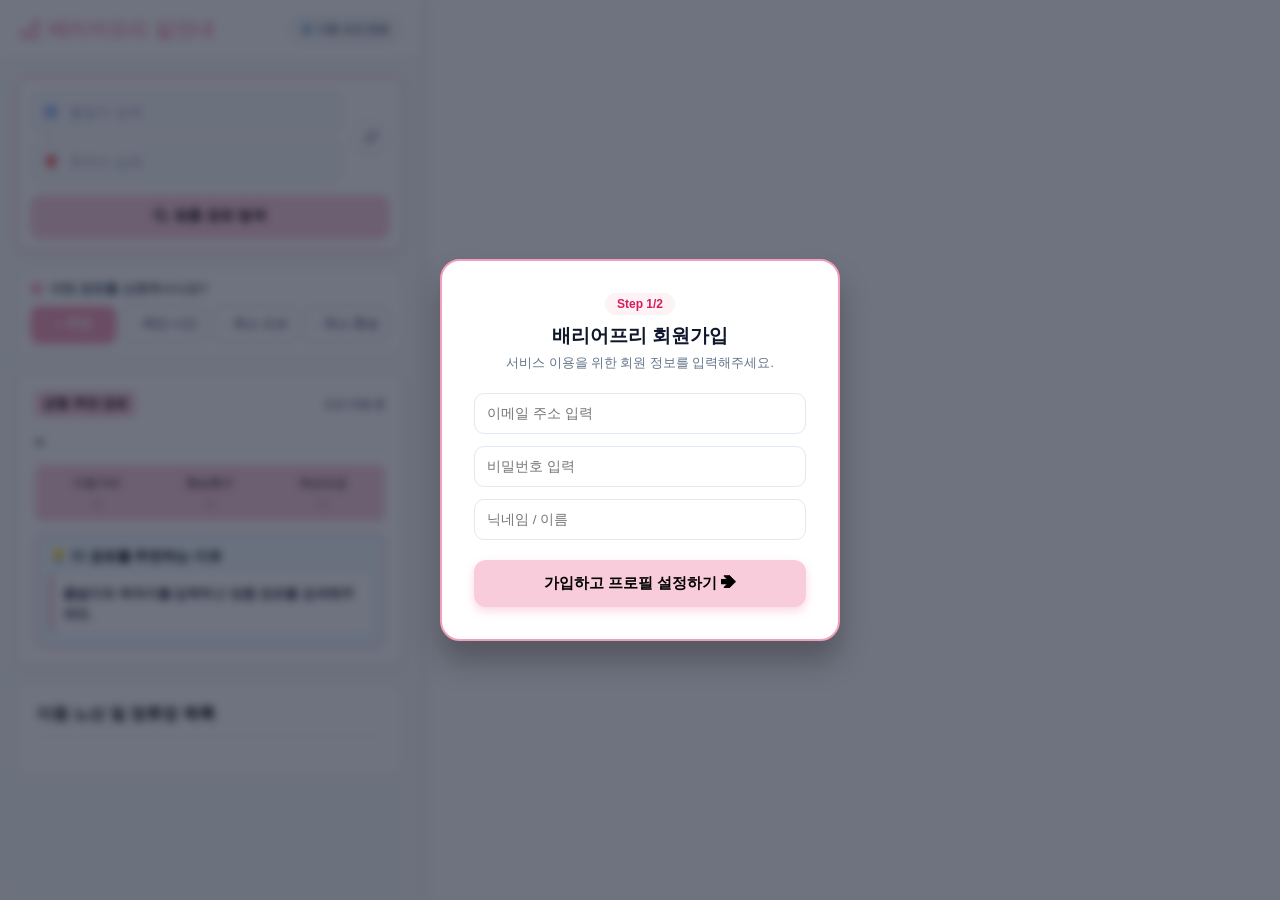
<file: map.html>
<!DOCTYPE html>
<html lang="ko">

<head>
  <meta charset="UTF-8">
  <meta name="viewport" content="width=device-width, initial-scale=1.0">
  <title>배리어프리 길안내 Service</title>

  <!-- FontAwesome 아이콘 라이브러리 -->
  <link rel="stylesheet" href="https://cdnjs.cloudflare.com/ajax/libs/font-awesome/6.4.0/css/all.min.css">

  <!-- 카카오 지도 SDK -->
  <script type="text/javascript" src="https://dapi.kakao.com/v2/maps/sdk.js?appkey=a6e4cc9d6599ccd6f520b7e4932b0a70&libraries=services"></script>

  <style>
    /* =========================================================
       공통 스타일
    ========================================================== */
    * {
      box-sizing: border-box;
      margin: 0;
      padding: 0;
      font-family: -apple-system, BlinkMacSystemFont, "Segoe UI", Roboto, sans-serif;
    }

    html, body {
      width: 100%;
      height: 100%;
      overflow: hidden;
      background: #ffffff;
    }

    .app-container {
      display: flex;
      width: 100vw;
      height: 100vh;
    }

    /* =========================================================
       좌측 사이드바
    ========================================================== */
    .sidebar {
      width: 420px;
      min-width: 420px;
      height: 100%;
      background: #ffffff;
      z-index: 10;
      box-shadow: 4px 0 15px rgba(0, 0, 0, 0.08);
      display: flex;
      flex-direction: column;
    }

    .sidebar-header {
      padding: 16px 20px;
      background: #ffffff;
      border-bottom: 1px solid #e2e8f0;
      flex-shrink: 0;
    }

    .app-title-row {
      display: flex;
      justify-content: space-between;
      align-items: center;
    }

    .app-title {
      font-size: 20px;
      font-weight: 800;
      display: flex;
      align-items: center;
      gap: 8px;
      color: #f39eba;
    }

    .btn-edit-profile {
      background: #f8fafc;
      border: 1px solid #cbd5e1;
      color: #475569;
      font-size: 11px;
      font-weight: 700;
      padding: 5px 10px;
      border-radius: 20px;
      cursor: pointer;
      transition: all 0.2s;
    }

    .btn-edit-profile:hover {
      background: #f39eba;
      color: #ffffff;
      border-color: #f39eba;
    }

    .sidebar-scroll-content {
      flex: 1;
      overflow-y: auto;
      display: flex;
      flex-direction: column;
      gap: 16px;
      padding: 16px;
      background: #f8fafc;
    }

    /* 입력 필드 */
    .search-box {
      background: #ffffff;
      border: 1.5px solid #f39eba;
      border-radius: 14px;
      padding: 14px;
      display: flex;
      flex-direction: column;
      gap: 12px;
      box-shadow: 0 4px 12px rgba(243, 158, 186, 0.15);
    }

    .inputs-wrapper {
      display: flex;
      align-items: center;
      gap: 10px;
      position: relative;
    }

    .inputs-container {
      flex: 1;
      display: flex;
      flex-direction: column;
      gap: 8px;
      position: relative;
    }

    .inputs-container::before {
      content: '';
      position: absolute;
      left: 17px;
      top: 24px;
      bottom: 24px;
      width: 1.5px;
      border-left: 2px dotted #f39eba;
      z-index: 1;
    }

    .input-group {
      display: flex;
      align-items: center;
      background: #f8fafc;
      border: 1px solid #e2e8f0;
      border-radius: 10px;
      padding: 0 12px;
      height: 42px;
      position: relative;
      z-index: 2;
      transition: all 0.2s;
    }

    .input-group:focus-within {
      border-color: #f39eba;
      background: #ffffff;
      box-shadow: 0 0 0 3px rgba(243, 158, 186, 0.2);
    }

    .input-icon {
      font-size: 14px;
      margin-right: 10px;
      width: 16px;
      text-align: center;
    }

    .input-icon.start { color: #2563eb; }
    .input-icon.end { color: #ef4444; }

    .input-group input {
      border: none;
      background: transparent;
      outline: none;
      width: 100%;
      font-size: 14px;
      color: #0f172a;
      font-weight: 700;
    }

    .input-group input::placeholder {
      color: #94a3b8;
      font-weight: 500;
    }

    .swap-btn {
      width: 36px;
      height: 36px;
      border-radius: 50%;
      border: 1px solid #e2e8f0;
      background: #ffffff;
      color: #64748b;
      font-size: 13px;
      cursor: pointer;
      display: flex;
      align-items: center;
      justify-content: center;
      transition: all 0.2s;
      box-shadow: 0 2px 4px rgba(0, 0, 0, 0.05);
    }

    .swap-btn:hover {
      background: #f8ccdb;
      color: #000000;
      border-color: #f39eba;
      transform: rotate(180deg);
    }

    .search-btn {
      width: 100%;
      padding: 12px;
      border: none;
      border-radius: 10px;
      background: #f8ccdb;
      color: #000000;
      font-size: 14px;
      font-weight: 800;
      cursor: pointer;
      box-shadow: 0 2px 4px rgba(243, 158, 186, 0.6);
      transition: background 0.2s;
      display: flex;
      align-items: center;
      justify-content: center;
      gap: 6px;
    }

    .search-btn:hover { background: #f39eba; color: #ffffff; }
    .search-btn:disabled { cursor: wait; opacity: 0.65; }

    /* 경로 선호도 UI */
    .pref-section {
      background: #ffffff;
      border: 1px solid #e2e8f0;
      border-radius: 12px;
      padding: 12px 14px;
    }

    .pref-question {
      font-size: 12.5px;
      font-weight: 800;
      color: #334155;
      margin-bottom: 8px;
      display: flex;
      align-items: center;
      gap: 6px;
    }

    .type-filter {
      display: flex;
      gap: 6px;
    }

    .chip {
      flex: 1;
      text-align: center;
      padding: 9px 0;
      font-size: 12.5px;
      font-weight: 700;
      color: #64748b;
      cursor: pointer;
      border-radius: 8px;
      transition: all 0.2s;
      background: #ffffff;
      border: 1.5px solid #cbd5e1;
      display: flex;
      align-items: center;
      justify-content: center;
      gap: 4px;
    }

    /* 경로 추천 chip 마우스 호버 효과 */
    .chip:hover {
      background: #fdf2f4;
      border-color: #f39eba;
      color: #0f172a;
    }

    .chip .radio-dot {
      font-size: 10px;
      color: #94a3b8;
    }

    .chip.active {
      background: #f39eba;
      color: #ffffff;
      border-color: #f39eba;
      box-shadow: 0 2px 6px rgba(243, 158, 186, 0.4);
    }

    .chip.active:hover {
      background: #e88ea8;
      border-color: #e88ea8;
      color: #ffffff;
    }

    .chip.active .radio-dot {
      color: #ffffff;
    }

    .status-card {
      display: none;
      background: #ffffff;
      border: 1px solid #e2e8f0;
      border-radius: 12px;
      padding: 14px;
      font-size: 13px;
      color: #475569;
      line-height: 1.5;
    }

    .status-card.show { display: block; }
    .status-card.error {
      color: #b91c1c;
      background: #fef2f2;
      border-color: #fecaca;
    }

    .route-summary-card {
      background: #ffffff;
      border-radius: 12px;
      padding: 18px;
      border: 1px solid #e2e8f0;
      box-shadow: 0 1px 3px rgba(243, 158, 186, 0.6);
    }

    .route-badge-row {
      display: flex;
      justify-content: space-between;
      align-items: center;
      margin-bottom: 8px;
    }

    .route-no {
      background: #f8ccdb;
      color: #000000;
      font-size: 13px;
      font-weight: 800;
      padding: 4px 8px;
      border-radius: 6px;
    }

    .applied-cond-text {
      font-size: 11px;
      color: #64748b;
      font-weight: 600;
    }

    .main-time {
      font-size: 28px;
      font-weight: 900;
      color: #0f172a;
      margin-bottom: 8px;
    }

    .sub-info-grid {
      display: grid;
      grid-template-columns: repeat(3, 1fr);
      gap: 8px;
      background: #f8ccdb;
      padding: 10px;
      border-radius: 8px;
      margin-bottom: 12px;
      text-align: center;
    }

    .sub-info-item { font-size: 12px; color: #000000; }
    .sub-info-item strong {
      display: block;
      font-size: 15px;
      color: #000000;
      margin-top: 2px;
    }

    .reason-box {
      background: #f0f9ff;
      border: 1.5px solid #f39eba;
      border-radius: 10px;
      padding: 14px;
    }

    .reason-title {
      font-size: 13.5px;
      font-weight: 800;
      color: #000000;
      margin-bottom: 8px;
    }

    .ai-reason-text {
      font-size: 13px;
      color: #1e293b;
      line-height: 1.5;
      font-weight: 600;
      background: #ffffff;
      padding: 10px;
      border-radius: 6px;
      border-left: 3px solid #f39eba;
    }

    /* 타임라인 스타일 */
    .timeline-card {
      background: #ffffff;
      border-radius: 12px;
      padding: 20px;
      border: 1px solid #e2e8f0;
    }

    .timeline-title {
      font-size: 16px;
      font-weight: 800;
      color: #000000;
      margin-bottom: 18px;
      padding-bottom: 10px;
      border-bottom: 2px solid #f1f5f9;
    }

    .timeline { position: relative; padding-left: 36px; }
    .timeline-item { position: relative; padding-bottom: 24px; }
    .timeline-item:last-child { padding-bottom: 0; }

    .timeline-item::before {
      content: '';
      position: absolute;
      left: -19px;
      top: 24px;
      bottom: -10px;
      width: 3px;
      background: #e2e8f0;
    }

    .timeline-item:last-child::before { display: none; }

    .timeline-dot {
      position: absolute;
      left: -35px;
      top: 2px;
      width: 34px;
      height: 34px;
      border-radius: 50%;
      display: flex;
      align-items: center;
      justify-content: center;
      font-size: 15px;
      border: 2px solid #ffffff;
      box-shadow: 0 2px 5px rgba(0, 0, 0, 0.15);
    }

    .timeline-dot.walk { background: #e0f2fe; color: #0369a1; }
    .timeline-dot.bus { background: #dcfce7; color: #15803d; }
    .timeline-dot.subway { background: #fce7f3; color: #be185d; }
    .timeline-dot.transfer { background: #fef9c3; color: #a16207; }
    .timeline-dot.end { background: #fee2e2; color: #b91c1c; }

    .step-header { display: flex; align-items: center; gap: 8px; margin-bottom: 6px; }
    .step-title { font-size: 15px; font-weight: 800; color: #0f172a; }
    .step-desc { font-size: 13.5px; color: #64748b; margin-top: 2px; font-weight: 500; line-height: 1.5; }

    /* 승하차 정류장 가독성 카드 */
    .kakao-route-card {
      margin-top: 10px;
      background: #f8fafc;
      border: 1px solid #e2e8f0;
      border-radius: 10px;
      padding: 12px 14px;
    }

    .route-vehicle-badge {
      display: inline-flex;
      align-items: center;
      gap: 6px;
      padding: 4px 10px;
      border-radius: 6px;
      font-size: 13px;
      font-weight: 800;
      margin-bottom: 10px;
    }

    .route-vehicle-badge.bus { background: #33A852; color: #ffffff; }
    .route-vehicle-badge.subway { background: #EAE12F; color: #000000; }

    .route-station-flow {
      display: flex;
      flex-direction: column;
      gap: 6px;
      font-size: 13.5px;
    }

    .station-node {
      display: flex;
      align-items: center;
      gap: 8px;
    }

    .station-node .label-tag {
      font-size: 11px;
      font-weight: 800;
      padding: 2px 6px;
      border-radius: 4px;
    }

    .station-node.board .label-tag { background: #dbeafe; color: #1d4ed8; }
    .station-node.alight .label-tag { background: #fef3c7; color: #b45309; }

    .station-node .station-name {
      font-weight: 800;
      color: #0f172a;
    }

    /* 토글 경유 정류장 스타일 */
    .station-toggle-wrapper {
      margin-top: 8px;
    }

    .btn-toggle-stations {
      background: #fdf2f4;
      border: 1px solid #f8ccdb;
      border-radius: 6px;
      padding: 6px 10px;
      font-size: 12px;
      font-weight: 700;
      color: #0f172a;
      cursor: pointer;
      display: inline-flex;
      align-items: center;
      gap: 6px;
      transition: all 0.2s;
    }

    .btn-toggle-stations:hover {
      background: #f39eba;
      color: #ffffff;
      border-color: #f39eba;
    }

    .station-list {
      display: none;
      margin-top: 8px;
      background: #fdf2f4;
      border: 1px solid #f8ccdb;
      border-radius: 8px;
      padding: 12px;
      font-size: 13.5px;
      color: #1e293b;
    }

    .station-list.show {
      display: block;
    }

    .station-title { font-weight: 800; color: #0f172a; font-size: 12px; margin-bottom: 10px; }

    /* 핑크 색상 세로형 정류장 목록 스타일 */
    .vertical-station-container {
      display: flex;
      flex-direction: column;
      gap: 2px;
      padding-left: 4px;
    }

    .vertical-station-item {
      font-size: 13px;
      font-weight: 700;
      color: #1e293b;
      display: flex;
      align-items: center;
      gap: 8px;
    }

    .vertical-station-item i {
      font-size: 10px;
      color: #f39eba;
    }

    .vertical-station-line {
      font-size: 11px;
      color: #f8ccdb;
      padding-left: 3px;
      line-height: 1;
      margin: 2px 0;
      font-weight: bold;
    }

    .timeline-dot.accessibility { background: #ede9fe; color: #6d28d9; }
    .accessibility-guide { margin-top: 10px; padding: 12px; background: #faf5ff; border: 1px solid #ddd6fe; border-radius: 9px; }
    .accessibility-guide-title { font-size: 12px; font-weight: 800; color: #6d28d9; margin-bottom: 8px; }
    .facility-step { padding: 8px 0; border-bottom: 1px dashed #ddd6fe; font-size: 13px; line-height: 1.55; color: #334155; }
    .facility-step:last-child { border-bottom: none; padding-bottom: 0; }
    .facility-step:first-child { padding-top: 0; }
    .facility-name { font-weight: 800; color: #0f172a; }
    .facility-location { margin-top: 3px; color: #475569; }
    .facility-status { display: inline-block; margin-top: 5px; padding: 2px 7px; border-radius: 999px; font-size: 11px; font-weight: 800; background: #dcfce7; color: #15803d; }

    /* 실시간 저상버스 가독성 강조 카드 */
    .bus-accessibility-guide {
      margin-top: 10px;
      padding: 12px;
      background: #f0fdf4;
      border: 1.5px solid #86efac;
      border-radius: 10px;
    }

    .bus-accessibility-title {
      font-size: 12px;
      font-weight: 800;
      color: #15803d;
      margin-bottom: 8px;
    }

    .bus-accessibility-row {
      font-size: 13px;
      color: #1e293b;
      line-height: 1.55;
    }

    .bus-accessibility-row strong { color: #0f172a; font-weight: 800; }

    .bus-accessibility-status {
      display: inline-block;
      margin-top: 6px;
      padding: 3px 9px;
      border-radius: 999px;
      font-size: 11.5px;
      font-weight: 800;
      background: #dcfce7;
      color: #15803d;
    }

    /* 슬림 물방울 위치 핀 마커 디자인 */
    .kakao-pin-container {
      position: relative;
      display: flex;
      flex-direction: column;
      align-items: center;
      cursor: pointer;
      transform: translateY(-50%);
    }

    .kakao-pin-badge {
      padding: 3px 8px;
      border-radius: 12px;
      color: #ffffff;
      font-size: 11.5px;
      font-weight: 900;
      box-shadow: 0 2px 8px rgba(0, 0, 0, 0.2);
      white-space: nowrap;
      margin-bottom: 3px;
    }

    .kakao-pin-container.start .kakao-pin-badge {
      background: #2563eb;
    }

    .kakao-pin-container.end .kakao-pin-badge {
      background: #ef4444;
    }

    .kakao-pin-drop {
      width: 22px;
      height: 28px;
      border-radius: 50% 50% 50% 50% / 40% 40% 60% 60%;
      position: relative;
      display: flex;
      align-items: center;
      justify-content: center;
      box-shadow: 0 3px 8px rgba(0, 0, 0, 0.3);
    }

    .kakao-pin-container.start .kakao-pin-drop {
      background: #2563eb;
      border: 2px solid #ffffff;
    }

    .kakao-pin-container.end .kakao-pin-drop {
      background: #ef4444;
      border: 2px solid #ffffff;
    }

    .kakao-pin-drop::after {
      content: '';
      width: 8px;
      height: 8px;
      background: #ffffff;
      border-radius: 50%;
    }

    .kakao-pin-drop-tail {
      width: 0;
      height: 0;
      border-left: 4px solid transparent;
      border-right: 4px solid transparent;
      margin-top: -2px;
    }

    .kakao-pin-container.start .kakao-pin-drop-tail {
      border-top: 6px solid #2563eb;
    }

    .kakao-pin-container.end .kakao-pin-drop-tail {
      border-top: 6px solid #ef4444;
    }

    #map { flex: 1; height: 100%; }

    /* 모달 모음 */
    .modal-overlay {
      display: flex;
      position: fixed;
      top: 0;
      left: 0;
      width: 100vw;
      height: 100vh;
      background: rgba(15, 23, 42, 0.6);
      backdrop-filter: blur(4px);
      z-index: 9999;
      justify-content: center;
      align-items: center;
    }

    .modal-card {
      background: #ffffff;
      padding: 32px;
      border-radius: 20px;
      width: 400px;
      box-shadow: 0 20px 30px rgba(0, 0, 0, 0.25);
      border: 2px solid #f39eba;
      animation: modalFadeIn 0.3s ease-out;
    }

    @keyframes modalFadeIn {
      from { opacity: 0; transform: translateY(-10px); }
      to { opacity: 1; transform: translateY(0); }
    }

    .modal-header { text-align: center; margin-bottom: 20px; }

    .modal-badge {
      display: inline-block;
      background: #fdf2f4;
      color: #d81b60;
      font-size: 12px;
      font-weight: 800;
      padding: 4px 12px;
      border-radius: 20px;
      margin-bottom: 8px;
    }

    .modal-title { font-size: 19px; font-weight: 800; color: #0f172a; margin-bottom: 6px; }
    .modal-desc { font-size: 12.5px; color: #64748b; line-height: 1.4; }

    .form-group { display: flex; flex-direction: column; gap: 12px; margin-bottom: 20px; }

    .form-input {
      width: 100%;
      padding: 12px;
      border: 1.5px solid #e2e8f0;
      border-radius: 10px;
      font-size: 13.5px;
      outline: none;
      transition: all 0.2s;
    }

    .form-input:focus {
      border-color: #f39eba;
      box-shadow: 0 0 0 3px rgba(243, 158, 186, 0.2);
    }

    .btn-action {
      width: 100%;
      padding: 14px;
      background: #f8ccdb;
      color: #000000;
      border: none;
      border-radius: 12px;
      font-weight: 800;
      font-size: 15px;
      cursor: pointer;
      box-shadow: 0 4px 10px rgba(243, 158, 186, 0.4);
      transition: all 0.2s;
    }

    .btn-action:hover { background: #f39eba; color: #ffffff; }

    .checkbox-group { display: flex; flex-direction: column; gap: 10px; margin-bottom: 24px; }

    .checkbox-label {
      font-size: 14px;
      font-weight: 700;
      color: #334155;
      display: flex;
      align-items: center;
      gap: 12px;
      cursor: pointer;
      padding: 12px 14px;
      border-radius: 10px;
      background: #f8fafc;
      border: 1.5px solid #e2e8f0;
      transition: all 0.2s;
    }

    .checkbox-label:hover { background: #fdf2f4; border-color: #f39eba; }
    .checkbox-label input { accent-color: #f39eba; width: 18px; height: 18px; cursor: pointer; }

    @media (max-width: 900px) {
      .sidebar { width: 380px; min-width: 380px; }
      .modal-card { width: 90%; padding: 24px; }
    }
  </style>
</head>

<body>
  <div class="app-container">

    <!-- 좌측 사이드바 -->
    <div class="sidebar">

      <div class="sidebar-header">
        <div class="app-title-row">
          <div class="app-title">
            <i class="fa-solid fa-route"></i>
            배리어프리 길안내
          </div>

          <button class="btn-edit-profile" onclick="openProfileModal()">
            ⚙️ 이동 조건 변경
          </button>
        </div>
      </div>

      <!-- 통합 스크롤 영역 -->
      <div class="sidebar-scroll-content">

        <div class="search-box">
          <div class="inputs-wrapper">
            <div class="inputs-container">
              <div class="input-group">
                <i class="fa-regular fa-circle-dot input-icon start"></i>
                <input type="text" id="start-input" value="" placeholder="출발지 입력">
              </div>

              <div class="input-group">
                <i class="fa-solid fa-location-dot input-icon end"></i>
                <input type="text" id="end-input" value="" placeholder="목적지 입력">
              </div>
            </div>

            <button class="swap-btn" onclick="swapStartEnd()" title="출발지/도착지 바꾸기">
              <i class="fa-solid fa-arrows-rotate"></i>
            </button>
          </div>

          <button class="search-btn" id="search-button" onclick="searchRoute()">
            <i class="fa-solid fa-magnifying-glass"></i>
            <span id="search-button-text">맞춤 경로 탐색</span>
          </button>
        </div>

        <div class="pref-section">
          <div class="pref-question">
            <i class="fa-solid fa-circle-question" style="color: #f39eba;"></i>
            어떤 경로를 선호하시나요?
          </div>

          <div class="type-filter">
            <div class="chip active" data-pref="balanced" onclick="selectPreference('balanced', this)">
              <span class="radio-dot">●</span> 추천
            </div>
            <div class="chip" data-pref="time" onclick="selectPreference('time', this)">
              <span class="radio-dot">○</span> 최단 시간
            </div>
            <div class="chip" data-pref="walk" onclick="selectPreference('walk', this)">
              <span class="radio-dot">○</span> 최소 도보
            </div>
            <div class="chip" data-pref="transfer" onclick="selectPreference('transfer', this)">
              <span class="radio-dot">○</span> 최소 환승
            </div>
          </div>
        </div>

        <div id="status-card" class="status-card"></div>

        <div class="route-summary-card" id="route-summary-card">
          <div class="route-badge-row">
            <span class="route-no" id="route-no">
              균형 추천 경로
            </span>
            <span class="applied-cond-text" id="applied-cond-summary">
              조건 적용 중
            </span>
          </div>

          <div class="main-time" id="route-time">-</div>

          <div class="sub-info-grid">
            <div class="sub-info-item">
              이동거리
              <strong id="route-dist">-</strong>
            </div>
            <div class="sub-info-item">
              환승횟수
              <strong id="route-trans">-</strong>
            </div>
            <div class="sub-info-item">
              예상요금
              <strong id="route-fare">-</strong>
            </div>
          </div>

          <div class="reason-box">
            <div class="reason-title">
              💡 이 경로를 추천하는 이유
            </div>
            <div id="ai-reason" class="ai-reason-text">
              출발지와 목적지를 입력하고 맞춤 경로를 검색해주세요.
            </div>
          </div>
        </div>

        <div class="timeline-card">
          <div class="timeline-title">
            이동 노선 및 정류장 목록
          </div>
          <div class="timeline" id="timeline-list"></div>
        </div>

      </div>
    </div>

    <!-- Kakao 지도 -->
    <div id="map"></div>
  </div>

  <!-- 1단계 모달 -->
  <div class="modal-overlay" id="signup-modal">
    <div class="modal-card">
      <div class="modal-header">
        <span class="modal-badge">Step 1/2</span>
        <div class="modal-title">배리어프리 회원가입</div>
        <div class="modal-desc">서비스 이용을 위한 회원 정보를 입력해주세요.</div>
      </div>

      <div class="form-group">
        <input type="email" id="signup-email" class="form-input" placeholder="이메일 주소 입력">
        <input type="password" id="signup-password" class="form-input" placeholder="비밀번호 입력">
        <input type="text" id="signup-name" class="form-input" placeholder="닉네임 / 이름">
      </div>

      <button class="btn-action" onclick="goToStep2()">가입하고 프로필 설정하기 ➔</button>
    </div>
  </div>

  <!-- 2단계 모달 -->
  <div class="modal-overlay" id="profile-modal" style="display: none;">
    <div class="modal-card">
      <div class="modal-header">
        <span class="modal-badge">Step 2/2</span>
        <div class="modal-title">이동에 필요한 조건 선택</div>
        <div class="modal-desc">개별 이동 제약 조건을 선택하시면 맞춤형 경로를 추천해 드립니다.</div>
      </div>

      <div class="checkbox-group">
        <label class="checkbox-label">
          <input type="checkbox" id="cond-stairs" value="no_stairs" checked>
          <span> 계단 이용 어려움</span>
        </label>
        <label class="checkbox-label">
          <input type="checkbox" id="cond-elevator" value="elevator_required" checked>
          <span> 엘리베이터 필수</span>
        </label>
        <label class="checkbox-label">
          <input type="checkbox" id="cond-escalator" value="no_escalator">
          <span> 에스컬레이터 이용 어려움</span>
        </label>
        <label class="checkbox-label">
          <input type="checkbox" id="cond-slope" value="avoid_steep_slope">
          <span> 급경사 피하기</span>
        </label>
        <label class="checkbox-label">
          <input type="checkbox" id="cond-low-floor-bus" value="require_low_floor_bus">
          <span> 저상버스 필요</span>
        </label>
      </div>

      <button class="btn-action" onclick="completeOnboarding()">설정 완료하고 길찾기 시작</button>
    </div>
  </div>


  <script>
    /* =========================================================
       1. 설정 및 변수
    ========================================================== */
    const API_BASE_URL = 'http://127.0.0.1:8000';

    let map = null;
    let startPoint = null;
    let endPoint = null;

    let startOverlay = null;
    let endOverlay = null;
    let currentPolylines = [];

    let currentPreference = 'balanced';
    let currentPreferenceName = '균형 추천';
    let latestRouteResponse = null;


    /* =========================================================
       2. 초기화 및 지도
    ========================================================== */
    window.addEventListener('DOMContentLoaded', function () {
      if (window.kakao && window.kakao.maps) {
        initMap();
      } else {
        alert('카카오 지도 SDK 로드에 실패했습니다. Kakao JavaScript 키를 확인해주세요.');
      }
    });

    function initMap() {
      const container = document.getElementById('map');
      const options = {
        center: new kakao.maps.LatLng(37.386, 127.12),
        level: 5
      };
      map = new kakao.maps.Map(container, options);
    }


    /* =========================================================
       3. 온보딩
    ========================================================== */
    function goToStep2() {
      const email = document.getElementById('signup-email').value.trim();
      if (!email) {
        alert('이메일 주소를 입력해주세요.');
        return;
      }
      document.getElementById('signup-modal').style.display = 'none';
      document.getElementById('profile-modal').style.display = 'flex';
    }

    function openProfileModal() {
      document.getElementById('profile-modal').style.display = 'flex';
    }

    function completeOnboarding() {
      document.getElementById('profile-modal').style.display = 'none';

      const startKeyword = document.getElementById('start-input').value.trim();
      const endKeyword = document.getElementById('end-input').value.trim();

      if (startKeyword && endKeyword) {
        searchRoute();
      }
    }


    /* =========================================================
       4. 경로 선호도 선택 UI
    ========================================================== */
    function selectPreference(prefKey, element) {
      currentPreference = prefKey;

      const chips = document.querySelectorAll('.chip');
      chips.forEach(chip => {
        chip.classList.remove('active');
        const dot = chip.querySelector('.radio-dot');
        if (dot) dot.innerText = '○';
      });

      element.classList.add('active');
      const activeDot = element.querySelector('.radio-dot');
      if (activeDot) activeDot.innerText = '●';

      currentPreferenceName = element.innerText.replace(/[●○]/g, '').trim();

      const startKeyword = document.getElementById('start-input').value.trim();
      const endKeyword = document.getElementById('end-input').value.trim();

      if (startKeyword && endKeyword) {
        searchRoute();
      }
    }

    function getBackendPreference() {
      const preferenceMap = {
        balanced: 'BALANCED',
        time: 'FASTEST',
        walk: 'MIN_WALKING',
        transfer: 'MIN_TRANSFER'
      };

      return preferenceMap[currentPreference] || 'BALANCED';
    }


    /* =========================================================
       5. 검색 핸들러 & 스왑
    ========================================================== */
    document.getElementById('start-input').addEventListener('keydown', function (event) {
      if (event.key === 'Enter') searchRoute();
    });

    document.getElementById('end-input').addEventListener('keydown', function (event) {
      if (event.key === 'Enter') searchRoute();
    });

    function swapStartEnd() {
      const startInput = document.getElementById('start-input');
      const endInput = document.getElementById('end-input');
      const temp = startInput.value;
      startInput.value = endInput.value;
      endInput.value = temp;

      if (startInput.value && endInput.value) {
        searchRoute();
      }
    }

    function setLoading(isLoading) {
      const button = document.getElementById('search-button');
      const text = document.getElementById('search-button-text');
      button.disabled = isLoading;
      text.innerText = isLoading ? '경로 분석 중...' : '맞춤 경로 탐색';
    }

    function showStatus(message, isError = false) {
      const statusCard = document.getElementById('status-card');
      statusCard.innerText = message;
      statusCard.classList.add('show');
      if (isError) statusCard.classList.add('error');
      else statusCard.classList.remove('error');
    }

    function hideStatus() {
      const statusCard = document.getElementById('status-card');
      statusCard.classList.remove('show', 'error');
    }


    /* =========================================================
       6. FastAPI 추천 API 실제 호출 (순수 백엔드 연동)
    ========================================================== */
    async function searchRoute() {
      const startKeyword = document.getElementById('start-input').value.trim();
      const endKeyword = document.getElementById('end-input').value.trim();

      if (!startKeyword || !endKeyword) {
        showStatus('출발지와 목적지를 모두 입력해주세요.', true);
        return;
      }

      const mobilityConstraints = {
        avoid_stairs: document.getElementById('cond-stairs').checked,
        require_elevator: document.getElementById('cond-elevator').checked,
        avoid_escalator: document.getElementById('cond-escalator').checked,
        avoid_steep_slope: document.getElementById('cond-slope').checked,
        require_low_floor_bus: document.getElementById('cond-low-floor-bus').checked
      };

      const selectedConditionCount = Object.values(mobilityConstraints).filter(Boolean).length;
      document.getElementById('applied-cond-summary').innerText =
        `조건 ${selectedConditionCount}개 적용 중`;

      hideStatus();
      setLoading(true);

      try {
        const response = await fetch(`${API_BASE_URL}/routes/recommend`, {
          method: 'POST',
          headers: { 'Content-Type': 'application/json' },
          body: JSON.stringify({
            origin_name: startKeyword,
            destination_name: endKeyword,
            mobility_constraints: mobilityConstraints,
            route_preference: getBackendPreference()
          })
        });

        let data = null;
        try {
          data = await response.json();
        } catch (parseError) {
          throw new Error('백엔드 응답을 JSON으로 읽을 수 없습니다.');
        }

        if (!response.ok) {
          let message = '경로 탐색에 실패했습니다.';
          if (data && data.detail) {
            message = typeof data.detail === 'string' ? data.detail : JSON.stringify(data.detail);
          }
          throw new Error(message);
        }

        console.log('FastAPI 추천 결과:', data);
        latestRouteResponse = data;

        if (!data.recommended_route) {
          clearRouteMap();
          clearRouteUI();
          showStatus(data.message || '현재 조건에서 이용 가능한 추천 경로를 찾지 못했습니다.', true);
          return;
        }

        startPoint = new kakao.maps.LatLng(data.origin.latitude, data.origin.longitude);
        endPoint = new kakao.maps.LatLng(data.destination.latitude, data.destination.longitude);

        updateMarkers();
        renderBackendRoute(data);
        drawBackendRoute(data.recommended_route);

        const summary = data.summary || {};
        showStatus(
          `총 ${summary.total_candidate_count ?? '-'}개 후보 중 ${summary.available_route_count ?? '-'}개의 이용 가능 경로를 분석했습니다.`
        );

      } catch (error) {
        console.error(error);
        clearRouteMap();
        showStatus('경로 탐색 중 오류가 발생했습니다.\n' + error.message, true);
      } finally {
        setLoading(false);
      }
    }


    /* =========================================================
       7. 지도 위 얇고 슬림한 물방울(Drop) 핀 마커
    ========================================================== */
    function updateMarkers() {
      if (startOverlay) startOverlay.setMap(null);
      if (endOverlay) endOverlay.setMap(null);

      /* 슬림 물방울 출발 핀 마커 */
      if (startPoint) {
        const startContent = `
          <div class="kakao-pin-container start">
            <div class="kakao-pin-badge">출발</div>
            <div class="kakao-pin-drop"></div>
            <div class="kakao-pin-drop-tail"></div>
          </div>
        `;
        startOverlay = new kakao.maps.CustomOverlay({
          map: map,
          position: startPoint,
          content: startContent,
          yAnchor: 1.0
        });
      }

      /* 슬림 물방울 도착 핀 마커 */
      if (endPoint) {
        const endContent = `
          <div class="kakao-pin-container end">
            <div class="kakao-pin-badge">도착</div>
            <div class="kakao-pin-drop"></div>
            <div class="kakao-pin-drop-tail"></div>
          </div>
        `;
        endOverlay = new kakao.maps.CustomOverlay({
          map: map,
          position: endPoint,
          content: endContent,
          yAnchor: 1.0
        });
      }
    }

    function renderBackendRoute(data) {
      const route = data.recommended_route;

      document.getElementById('route-no').innerText = `${currentPreferenceName} 경로`;

      const totalMinutes = route.total_time_minutes ?? Math.ceil((route.total_time_seconds || 0) / 60);
      document.getElementById('route-time').innerText = `${totalMinutes}분`;

      const distanceMeters = Number(route.total_distance_meters || 0);
      document.getElementById('route-dist').innerText = distanceMeters > 0 ? `${(distanceMeters / 1000).toFixed(1)}km` : '정보 없음';

      const transferCount = route.transfer_count ?? 0;
      document.getElementById('route-trans').innerText = `${transferCount}회`;

      let fareText = '정보 없음';
      if (route.fare !== null && route.fare !== undefined) {
        fareText = `${Number(route.fare).toLocaleString('ko-KR')}원`;
      }
      document.getElementById('route-fare').innerText = fareText;

      const evaluation = route.evaluation || {};
      const positiveReasons = Array.isArray(evaluation.positive_reasons) ? evaluation.positive_reasons : [];
      const reasonText = positiveReasons.length > 0
        ? positiveReasons.join(' ')
        : '선택하신 이동 조건과 접근성 정보를 바탕으로 최적화된 맞춤 경로입니다.';

      document.getElementById('ai-reason').innerText = reasonText;

      renderBackendTimeline(route);
    }

    function getBusAccessibilityForStep(route, stepId) {
      const accessibility = route.accessibility || {};
      const busAccessibility = Array.isArray(accessibility.bus_accessibility)
        ? accessibility.bus_accessibility
        : [];

      return busAccessibility.find(item => Number(item.step_id) === Number(stepId)) || null;
    }

    /* 실시간 저상버스 안내 렌더링 (차량번호 숨김) */
    function renderBusAccessibilityGuide(route, step) {
      const result = getBusAccessibilityForStep(route, step.step_id);
      if (!result) return '';

      const routes = Array.isArray(result.routes) ? result.routes : [];

      if (routes.length === 0) {
        return `
          <div class="bus-accessibility-guide">
            <div class="bus-accessibility-title">♿ 실시간 저상버스 도착 정보</div>
            <div class="bus-accessibility-row">실시간 저상버스 정보를 확인하지 못했습니다.</div>
            <span class="bus-accessibility-status unknown">정보 미확인</span>
          </div>
        `;
      }

      const rows = routes.map(item => {
        const realtime = item.realtime || {};
        const status = String(realtime.status || '').toUpperCase();
        const nextBus = realtime.next_low_floor_bus || null;
        const busNumber = item.bus_number || '-';

        if (status === 'AVAILABLE' && realtime.low_floor_bus_available === true) {
          const details = [];

          if (nextBus?.arrival_minutes !== null && nextBus?.arrival_minutes !== undefined) {
            details.push(`약 ${nextBus.arrival_minutes}분 후 도착`);
          }

          if (nextBus?.remaining_stops !== null && nextBus?.remaining_stops !== undefined) {
            details.push(`${nextBus.remaining_stops}개 정류장 전`);
          }

          return `
            <div class="bus-accessibility-row">
              <strong>${escapeHtml(busNumber)}번 저상버스</strong>
              ${details.length ? ` · ${escapeHtml(details.join(' · '))}` : ''}
            </div>
          `;
        }

        if (status === 'NO_LOW_FLOOR_BUS') {
          return `
            <div class="bus-accessibility-row">
              <strong>${escapeHtml(busNumber)}번</strong> · 현재 도착 예정 차량 중 저상버스 없음
            </div>
          `;
        }

        return `
          <div class="bus-accessibility-row">
            <strong>${escapeHtml(busNumber)}번</strong> · 실시간 저상버스 정보 미확인
          </div>
        `;
      }).join('');

      const resultStatus = String(result.status || '').toUpperCase();
      let badgeText = '정보 미확인';
      let badgeClass = 'unknown';

      if (resultStatus === 'LOW_FLOOR_AVAILABLE') {
        badgeText = '저상버스 이용 가능';
        badgeClass = '';
      } else if (resultStatus === 'LOW_FLOOR_NOT_AVAILABLE') {
        badgeText = '저상버스 없음';
        badgeClass = 'unavailable';
      }

      return `
        <div class="bus-accessibility-guide">
          <div class="bus-accessibility-title">♿ 실시간 저상버스 도착 정보</div>
          ${rows}
          <span class="bus-accessibility-status ${badgeClass}">${badgeText}</span>
        </div>
      `;
    }

    function toggleStations(stepIndex, count) {
      const listEl = document.getElementById(`station-list-${stepIndex}`);
      const btnEl = document.getElementById(`station-btn-${stepIndex}`);
      if (!listEl) return;

      if (listEl.classList.contains('show')) {
        listEl.classList.remove('show');
        btnEl.innerHTML = `▼ 경유 정류장/역 (${count}개) 보기`;
      } else {
        listEl.classList.add('show');
        btnEl.innerHTML = `▲ 경유 목록 접기`;
      }
    }

    /* 카카오맵 스타일 타임라인 렌더링 */
    function renderBackendTimeline(route) {
      const steps = Array.isArray(route.steps) ? route.steps : [];
      const internalPaths = getInternalAccessibilityPaths(route);
      const renderedInternalPaths = new Set();
      let timelineHtml = '';

      steps.forEach((step, stepIndex) => {
        const stepType = String(step.step_type || '').toUpperCase();
        let guidance = String(step.guidance || '');
        const stops = Array.isArray(step.stops) ? step.stops : [];
        const firstStop = normalizeStationName(stops[0] || '');
        const lastStop = normalizeStationName(stops[stops.length - 1] || '');

        if (stepType === 'SUBWAY') {
          internalPaths.forEach((internalPath, internalIndex) => {
            if (renderedInternalPaths.has(internalIndex)) return;

            const movementType = getInternalPathMovementType(internalPath);
            const stationName = normalizeStationName(getInternalPathStationName(internalPath));
            const toLine = String(internalPath.movement?.to_line || '').trim();
            const stepLines = getStepLineNames(step);

            const isBoarding = movementType.includes('BOARD') && stationName === firstStop;
            const isTransferIntoThisStep = movementType.includes('TRANSFER') && stationName === firstStop && (!toLine || stepLines.includes(toLine));

            if (isBoarding || isTransferIntoThisStep) {
              timelineHtml += renderInternalPathTimelineItem(internalPath);
              renderedInternalPaths.add(internalIndex);
            }
          });
        }

        let type = 'walk';
        let iconClass = 'fa-solid fa-person-walking';

        if (stepType === 'SUBWAY') {
          type = 'subway';
          iconClass = 'fa-solid fa-train-subway';
        } else if (stepType === 'BUS') {
          type = 'bus';
          iconClass = 'fa-solid fa-bus';
        } else if (stepType === 'WALKING' && (step.is_transfer === true || guidance.includes('환승'))) {
          type = 'transfer';
          iconClass = 'fa-solid fa-arrows-rotate';
        }

        /* 문구 자동 정화: '환승' 단어가 문구에 섞여 들어오면 '도보 이동'으로 치환 */
        if (stepType === 'WALKING' && type !== 'transfer') {
          guidance = guidance.replace('환승 이동', '도보 이동').replace('환승', '도보');
        }

        let title = guidance || (stepType === 'SUBWAY' ? '지하철 이동' : stepType === 'BUS' ? '버스 이동' : '도보 이동');
        let vehicleText = Array.isArray(step.vehicles) ? step.vehicles.map(v => v.name).filter(Boolean).join(', ') : '';

        const descriptionParts = [];
        if (step.distance !== undefined && step.distance !== null) {
          descriptionParts.push(`${Number(step.distance).toLocaleString('ko-KR')}m`);
        }
        if (step.time !== undefined && step.time !== null) {
          descriptionParts.push(`${Math.ceil(Number(step.time) / 60)}분`);
        }

        const description = descriptionParts.join(' · ');

        /* 승/하차 정류장 가독성 카드 */
        let kakaoCardHtml = '';
        if (stepType === 'BUS' || stepType === 'SUBWAY') {
          const badgeClass = stepType === 'BUS' ? 'bus' : 'subway';
          const badgeIcon = stepType === 'BUS' ? 'fa-bus' : 'fa-train-subway';
          
          kakaoCardHtml = `
            <div class="kakao-route-card">
              <div class="route-vehicle-badge ${badgeClass}">
                <i class="fa-solid ${badgeIcon}"></i> ${escapeHtml(vehicleText || (stepType === 'BUS' ? '버스' : '지하철'))}
              </div>
              <div class="route-station-flow">
                <div class="station-node board">
                  <span class="label-tag">승차</span>
                  <span class="station-name">${escapeHtml(stops[0] || '승차 정류장')}</span>
                </div>
                ${stops.length > 1 ? `
                  <div class="station-node alight">
                    <span class="label-tag">하차</span>
                    <span class="station-name">${escapeHtml(stops[stops.length - 1] || '하차 정류장')}</span>
                  </div>
                ` : ''}
              </div>
            </div>
          `;
        }

        /* 대중교통(BUS/SUBWAY)일 때만 경유 목록 토글 버튼 생성 (도보 및 환승시 목록 미노출) */
        let stationsHtml = '';
        if ((stepType === 'BUS' || stepType === 'SUBWAY') && stops.length > 0) {
          const verticalStopsHtml = stops.map((stop, idx) => {
            const isLast = idx === stops.length - 1;
            return `
              <div class="vertical-station-item">
                <i class="fa-solid fa-circle"></i>
                <span>${escapeHtml(String(stop))}</span>
              </div>
              ${!isLast ? `<div class="vertical-station-line">│</div>` : ''}
            `;
          }).join('');

          stationsHtml = `
            <div class="station-toggle-wrapper">
              <button class="btn-toggle-stations" id="station-btn-${stepIndex}" onclick="toggleStations(${stepIndex}, ${stops.length})">
                ▼ 경유 정류장/역 (${stops.length}개) 보기
              </button>
              <div class="station-list" id="station-list-${stepIndex}">
                <div class="station-title">🚏 전체 경유 목록</div>
                <div class="vertical-station-container">
                  ${verticalStopsHtml}
                </div>
              </div>
            </div>
          `;
        }

        const busAccessibilityHtml = stepType === 'BUS'
          ? renderBusAccessibilityGuide(route, step)
          : '';

        timelineHtml += `
          <div class="timeline-item">
            <div class="timeline-dot ${type}"><i class="${iconClass}"></i></div>
            <div class="step-header"><span class="step-title">${escapeHtml(title)}</span></div>
            <div class="step-desc">${escapeHtml(description)}</div>
            ${kakaoCardHtml}
            ${stationsHtml}
            ${busAccessibilityHtml}
          </div>
        `;

        if (stepType === 'SUBWAY') {
          internalPaths.forEach((internalPath, internalIndex) => {
            if (renderedInternalPaths.has(internalIndex)) return;

            const movementType = getInternalPathMovementType(internalPath);
            const stationName = normalizeStationName(getInternalPathStationName(internalPath));
            const isAlighting = (movementType.includes('ALIGHT') || movementType.includes('ARRIV') || movementType.includes('EXIT')) && stationName === lastStop;

            if (isAlighting) {
              timelineHtml += renderInternalPathTimelineItem(internalPath);
              renderedInternalPaths.add(internalIndex);
            }
          });
        }
      });

      internalPaths.forEach((internalPath, internalIndex) => {
        if (!renderedInternalPaths.has(internalIndex)) {
          timelineHtml += renderInternalPathTimelineItem(internalPath);
          renderedInternalPaths.add(internalIndex);
        }
      });

      if (latestRouteResponse && latestRouteResponse.destination) {
        const destinationName = latestRouteResponse.destination.name || '목적지';
        timelineHtml += `
          <div class="timeline-item">
            <div class="timeline-dot end"><i class="fa-solid fa-location-dot"></i></div>
            <div class="step-header"><span class="step-title">${escapeHtml(destinationName)} 도착</span></div>
            <div class="step-desc">목적지에 도착했습니다.</div>
          </div>
        `;
      }

      document.getElementById('timeline-list').innerHTML = timelineHtml;
    }

    function getInternalAccessibilityPaths(route) {
      const accessibility = route.accessibility || {};
      if (Array.isArray(accessibility.internal_paths)) return accessibility.internal_paths;
      if (Array.isArray(route.internal_paths)) return route.internal_paths;
      return [];
    }

    function normalizeStationName(value) {
      return String(value || '').trim().replace(/\(.*?\)/g, '').replace(/\s+/g, '').replace(/역$/g, '');
    }

    function getInternalPathStationName(path) {
      return path.station_name || path.movement?.station_name || path.node_resolution?.station_name || path.start_node?.station_name || path.end_node?.station_name || '';
    }

    function getInternalPathMovementType(path) {
      return String(path.movement_type || path.movement?.movement_type || path.node_resolution?.movement_type || '').toUpperCase();
    }

    function getStepLineNames(step) {
      if (!Array.isArray(step.vehicles)) return [];
      return step.vehicles.map(v => String(v.name || '').trim()).filter(Boolean);
    }

    function getFacilityTypeName(facilityType) {
      const type = String(facilityType || '').toUpperCase();
      if (type === 'ELEVATOR') return '엘리베이터';
      if (type === 'ESCALATOR') return '에스컬레이터';
      if (type === 'STAIRS') return '계단';
      if (type === 'RAMP') return '경사로';
      if (type === 'WALKING' || type === 'WALKWAY') return '이동 통로';
      return facilityType || '이동 시설';
    }

    function getFloorMovementText(facility) {
      const fromFloor = facility.actual_from_floor || facility.edge_from_floor || '';
      const toFloor = facility.actual_to_floor || facility.edge_to_floor || '';
      if (fromFloor && toFloor && fromFloor !== toFloor) return `${fromFloor} → ${toFloor}`;
      return fromFloor || toFloor || '';
    }

    function getInternalPathTitle(path) {
      const stationName = getInternalPathStationName(path) || '역사';
      const movementType = getInternalPathMovementType(path);
      if (movementType.includes('TRANSFER')) return `♿ ${stationName} 환승 안내`;
      if (movementType.includes('ALIGHT') || movementType.includes('ARRIV') || movementType.includes('EXIT')) return `♿ ${stationName} 하차 안내`;
      if (movementType.includes('BOARD') || movementType.includes('DEPART')) return `♿ ${stationName} 승차 안내`;
      return `♿ ${stationName} 역사 내부 이동`;
    }

    function getRealtimeStatusInfo(facility) {
      const realtime = facility.realtime || {};
      const status = String(realtime.realtime_status || facility.realtime_status || 'UNKNOWN').toUpperCase();
      if (status === 'AVAILABLE' || status === 'NORMAL') return { text: '운행 가능', className: '' };
      if (status === 'UNAVAILABLE' || status === 'STOPPED' || status === 'OUT_OF_SERVICE') return { text: '운행 불가', className: 'unavailable' };
      return { text: '실시간 상태 미확인', className: 'unknown' };
    }

    function renderInternalPathTimelineItem(path) {
      const stationName = getInternalPathStationName(path) || '역사';
      const status = String(path.status || 'UNKNOWN').toUpperCase();
      const facilities = Array.isArray(path.required_facilities) ? path.required_facilities : [];

      let facilityHtml = '';
      if (facilities.length > 0) {
        facilityHtml = facilities.map((facility, index) => {
          const facilityName = getFacilityTypeName(facility.facility_type);
          const floorText = getFloorMovementText(facility);
          const exitNo = facility.exit_no;
          const detailLocation = String(facility.detail_location || '').trim();
          const realtimeStatus = getRealtimeStatusInfo(facility);

          const headlineParts = [`${index + 1}. ${facilityName} 이용`];
          if (exitNo !== null && exitNo !== undefined && String(exitNo).trim()) {
            headlineParts.push(`${String(exitNo).trim()}번 출구 방향`);
          }
          if (floorText) headlineParts.push(floorText);

          return `
            <div class="facility-step">
              <div class="facility-name">${headlineParts.map(v => escapeHtml(v)).join(' · ')}</div>
              ${detailLocation ? `<div class="facility-location">📍 ${escapeHtml(detailLocation)}</div>` : ''}
              <span class="facility-status ${realtimeStatus.className}">${escapeHtml(realtimeStatus.text)}</span>
            </div>
          `;
        }).join('');
      } else {
        const startDescription = path.start_node?.description || path.start_node?.detail_location || '';
        const endDescription = path.end_node?.description || path.end_node?.detail_location || '';
        facilityHtml = `
          <div class="facility-step">
            <div class="facility-name">역사 내부 접근 가능 경로</div>
            ${startDescription ? `<div class="facility-location">출발: ${escapeHtml(startDescription)}</div>` : ''}
            ${endDescription ? `<div class="facility-location">도착: ${escapeHtml(endDescription)}</div>` : ''}
          </div>
        `;
      }

      let warningHtml = '';
      if (status !== 'SUCCESS') {
        const message = path.message || path.node_resolution?.message || '해당 역사 내부 이동 경로의 일부 정보를 확인하지 못했습니다.';
        warningHtml = `<div class="internal-path-warning">⚠ ${escapeHtml(message)}</div>`;
      }

      return `
        <div class="timeline-item">
          <div class="timeline-dot accessibility"><i class="fa-solid fa-wheelchair-move"></i></div>
          <div class="step-header"><span class="step-title">${escapeHtml(getInternalPathTitle(path))}</span></div>
          <div class="accessibility-guide">
            <div class="accessibility-guide-title">${escapeHtml(stationName)} 내부 접근성 동선</div>
            ${facilityHtml}
            ${warningHtml}
          </div>
        </div>
      `;
    }

    /* 노선별 고유 색상 매핑 함수 */
    function getStepColor(step) {
      if (!step) return '#f39eba';
      const stepType = String(step.step_type || '').toUpperCase();

      if (stepType === 'WALKING' || stepType === 'WALK') return '#f39eba';

      const vehicles = Array.isArray(step.vehicles) ? step.vehicles : [];
      const vehicleName = vehicles.map(v => String(v.name || '')).join(' ');

      if (stepType === 'SUBWAY') {
        if (vehicleName.includes('1호선')) return '#0052A4';
        if (vehicleName.includes('2호선')) return '#00A84D';
        if (vehicleName.includes('3호선')) return '#EF7C1C';
        if (vehicleName.includes('4호선')) return '#00A5DE';
        if (vehicleName.includes('5호선')) return '#996CAC';
        if (vehicleName.includes('6호선')) return '#CD7C2F';
        if (vehicleName.includes('7호선')) return '#747F00';
        if (vehicleName.includes('8호선')) return '#EA545D';
        if (vehicleName.includes('9호선')) return '#BDB092';
        if (vehicleName.includes('신분당')) return '#D4003B';
        if (vehicleName.includes('수인분당') || vehicleName.includes('분당')) return '#EAE12F';
        if (vehicleName.includes('경의중앙')) return '#77C4A3';
        if (vehicleName.includes('공항')) return '#0090D2';
        if (vehicleName.includes('경춘')) return '#178C72';
        return '#0052A4';
      }

      if (stepType === 'BUS') {
        if (vehicleName.includes('직행') || vehicleName.includes('광역')) return '#E61C24';
        if (vehicleName.includes('간선')) return '#015294';
        if (vehicleName.includes('지선')) return '#53B332';
        if (vehicleName.includes('마을')) return '#53B332';
        return '#33A852';
      }

      return '#f39eba';
    }

    /* 지도 선 그리기 */
    function drawBackendRoute(route) {
      if (!map) return;
      clearRouteMap();

      const steps = Array.isArray(route.steps) ? route.steps : [];
      const bounds = new kakao.maps.LatLngBounds();
      let hasPoints = false;

      steps.forEach(step => {
        const pathData = Array.isArray(step.path) ? step.path : [];
        if (pathData.length === 0) return;

        const kakaoPath = pathData
          .filter(point => Array.isArray(point) && point.length >= 2)
          .map(point => new kakao.maps.LatLng(Number(point[1]), Number(point[0])));

        if (kakaoPath.length === 0) return;

        kakaoPath.forEach(point => bounds.extend(point));
        hasPoints = true;

        const stepType = String(step.step_type || '').toUpperCase();
        const isWalk = stepType === 'WALKING' || stepType === 'WALK';
        const color = getStepColor(step);

        const polyline = new kakao.maps.Polyline({
          path: kakaoPath,
          strokeWeight: isWalk ? 6 : 8,
          strokeColor: color,
          strokeOpacity: 0.9,
          strokeStyle: isWalk ? 'dash' : 'solid'
        });

        polyline.setMap(map);
        currentPolylines.push(polyline);
      });

      if (!hasPoints) {
        const globalPath = Array.isArray(route.path) ? route.path : [];
        if (globalPath.length > 0) {
          const kakaoPath = globalPath
            .filter(point => Array.isArray(point) && point.length >= 2)
            .map(point => new kakao.maps.LatLng(Number(point[1]), Number(point[0])));

          const polyline = new kakao.maps.Polyline({
            path: kakaoPath,
            strokeWeight: 7,
            strokeColor: '#f39eba',
            strokeOpacity: 0.9,
            strokeStyle: 'solid'
          });

          polyline.setMap(map);
          currentPolylines.push(polyline);
          kakaoPath.forEach(point => bounds.extend(point));
          hasPoints = true;
        }
      }

      if (startPoint) bounds.extend(startPoint);
      if (endPoint) bounds.extend(endPoint);

      if (hasPoints || startPoint || endPoint) {
        map.setBounds(bounds);
      }
    }

    function clearRouteMap() {
      currentPolylines.forEach(polyline => polyline.setMap(null));
      currentPolylines = [];
    }

    function fitMapToEndpoints() {
      if (!map || !startPoint || !endPoint) return;
      const bounds = new kakao.maps.LatLngBounds();
      bounds.extend(startPoint);
      bounds.extend(endPoint);
      map.setBounds(bounds);
    }

    function clearRouteUI() {
      document.getElementById('route-no').innerText = `${currentPreferenceName} 경로`;
      document.getElementById('route-time').innerText = '-';
      document.getElementById('route-dist').innerText = '-';
      document.getElementById('route-trans').innerText = '-';
      document.getElementById('route-fare').innerText = '-';
      document.getElementById('ai-reason').innerText = '추천 가능한 경로가 없습니다.';
      document.getElementById('timeline-list').innerHTML = '';
    }

    function escapeHtml(text) {
      return String(text)
        .replaceAll('&', '&amp;')
        .replaceAll('<', '&lt;')
        .replaceAll('>', '&gt;')
        .replaceAll('"', '&quot;')
        .replaceAll("'", '&#039;');
    }
  </script>
</body>

</html>
</file>
